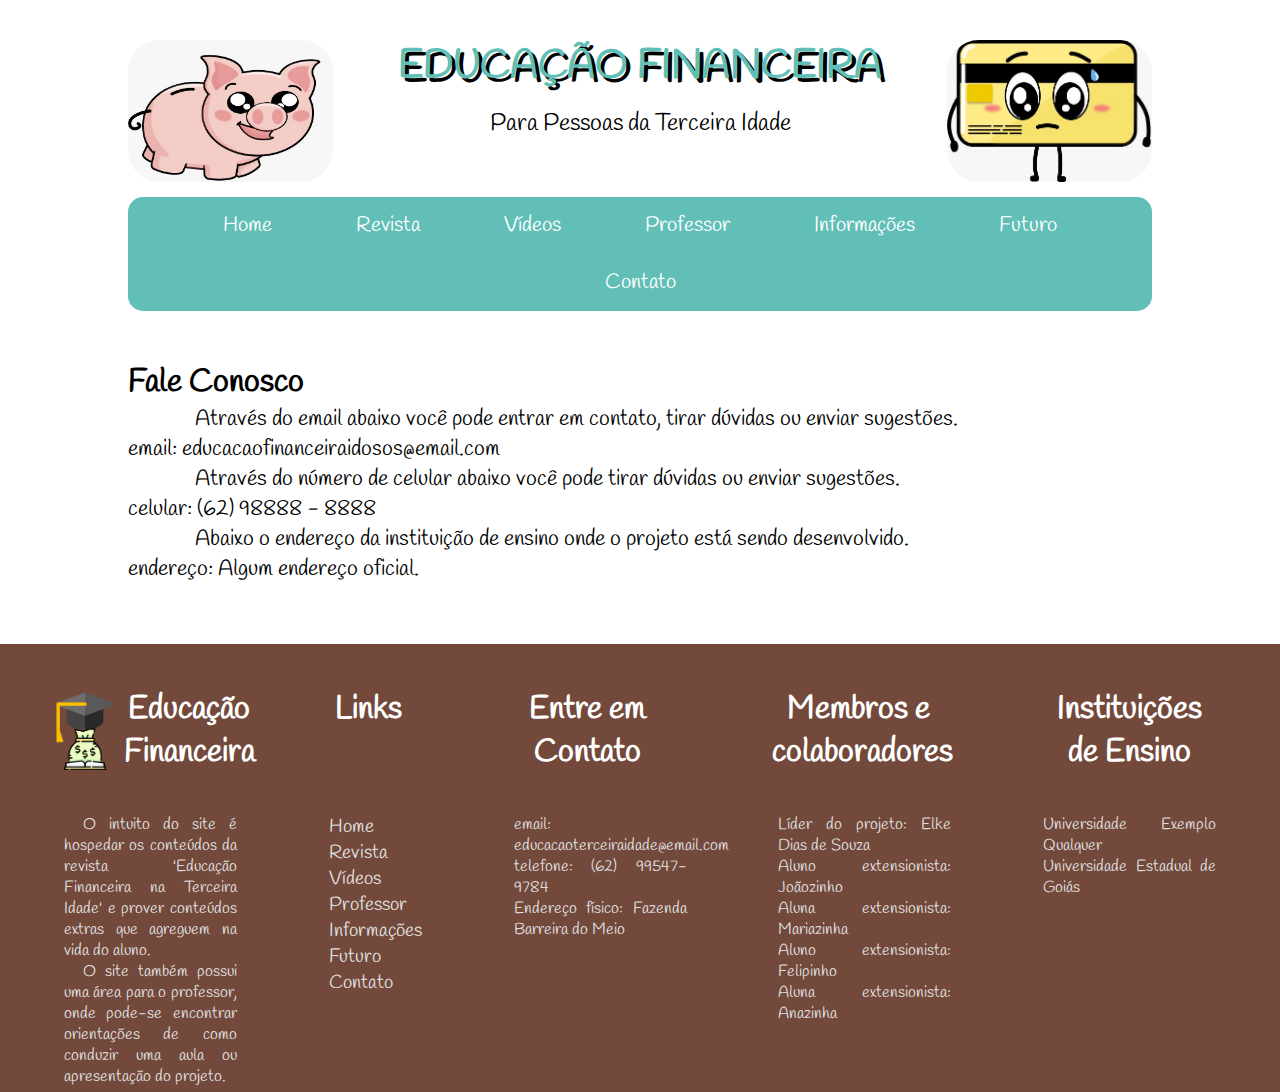
<file: html/contato.html>
<!DOCTYPE html>
<html lang="en">
    <head>
        <meta charset="UTF-8">
        <title>Contato</title>
        <link rel="stylesheet" href="../public/css/stylesHome.css">
        <link rel="stylesheet" href="../public/css/stylesContato.css">
        <link rel="icon" type="image/x-icon" href="../public/images/favicon.ico">
    </head>
    <body id="contato">
        <div class="header-banner">
            <img class="mascotes" src="../public/images/heroimascote.jpg" alt="Porquinho mascote do projeto">
            <div class="textos-projeto">
                <p class="primeiro-titulo">EDUCAÇÃO FINANCEIRA</p>
                <P class="legenda">Para Pessoas da Terceira Idade</P>
            </div>
            <img class="mascotes" src="../public/images/vilaomascote.jpg" alt="Cartão de crédito vilão do projeto">
        </div>
        <div class="container">
            <nav class="entire-bar">
                <a class="hover-underline-animation" data-active="home" href="index.html">Home</a>
                <a class="hover-underline-animation" data-active="revista" href="revista.html">Revista</a>
                <a class="hover-underline-animation" data-active="videos" href="video.html">Vídeos</a>
                <a class="hover-underline-animation" data-active="professor" href="professor.html">Professor</a>
                <a class="hover-underline-animation" data-active="informacoes" href="informacoes.html">Informações</a>
                <a class="hover-underline-animation" data-active="futuro" href="futuro.html">Futuro</a>
                <a class="hover-underline-animation" data-active="contato" href="contato.html">Contato</a>
            </nav>
        </div>

        <div class="corpo-contato">
            <h1>Fale Conosco</h1>
            <p>
                Através do email abaixo você pode entrar em contato, tirar dúvidas ou enviar sugestões.<br/>
                email: educacaofinanceiraidosos@email.com
            </p>
            <p>
                Através do número de celular abaixo você pode tirar dúvidas ou enviar sugestões.<br/>
                celular: (62) 98888 - 8888
            </p>
            <p>
                Abaixo o endereço da instituição de ensino onde o projeto está sendo desenvolvido.<br/>
                endereço: Algum endereço oficial.
            </p>
        </div>

        <div class="footer-centralizado">
            <div class="limiter">
                <div class="secao-titulo">
                    <div class="max-width conjunto">
                        <img class="img-logo" src="../public/images/ProjectLogo.png" alt="Logo do projeto">
                        <h1 class="tamanho-correto">Educação Financeira</h1>
                    </div>
                    <h1 class="max-width">Links</h1>
                    <h1 class="max-width">Entre em Contato</h1>
                    <h1 class="max-width membros">Membros e colaboradores</h1>
                    <h1 class="max-width">Instituições de Ensino</h1>
                </div>
                
                <div class="footer-body">
                    <div class="secao primeiro">
                        <p class="footer-descricao">
                            O intuito do site é hospedar os conteúdos da revista 'Educação Financeira na Terceira Idade' e prover conteúdos
                            extras que agreguem na vida do aluno.
                        </p>
                        <p class="footer-descricao">
                            O site também possui uma área para o professor, onde pode-se encontrar 
                            orientações de como conduzir uma aula ou apresentação do projeto.
                        </p>
                    </div>
                    <div class="secao segundo">
                        <a class="footer-link" href="index.html">Home</a>
                        <a class="footer-link" href="revista.html">Revista</a>
                        <a class="footer-link" href="videomaterial.html">Vídeos</a>
                        <a class="footer-link" href="professor.html">Professor</a>
                        <a class="footer-link" href="informacoes.html">Informações</a>
                        <a class="footer-link" href="futuro.html">Futuro</a>
                        <a class="footer-link" href="contato.html">Contato</a>
                    </div>
                    <div class="secao terceiro">
                        <p>email: educacaoterceiraidade@email.com</p>
                        <p>telefone: (62) 99547-9784</p>
                        <p>Endereço físico: Fazenda Barreira do Meio</p>
                    </div>
                    <div class="secao quarto">
                        <p class="menor">Líder do projeto: Elke Dias de Souza</p>
                        <p class="menor">Aluno extensionista: Joãozinho</p>
                        <p class="menor">Aluna extensionista: Mariazinha</p>
                        <p class="menor">Aluno extensionista: Felipinho</p>
                        <p class="menor">Aluna extensionista: Anazinha</p>
                    </div>
                    <div class="secao quinto">
                        <p>Universidade Exemplo Qualquer</p>
                        <p>Universidade Estadual de Goiás</p>
                    </div>
                </div>
            </div>
        </div>
    </body>
</html>
</file>
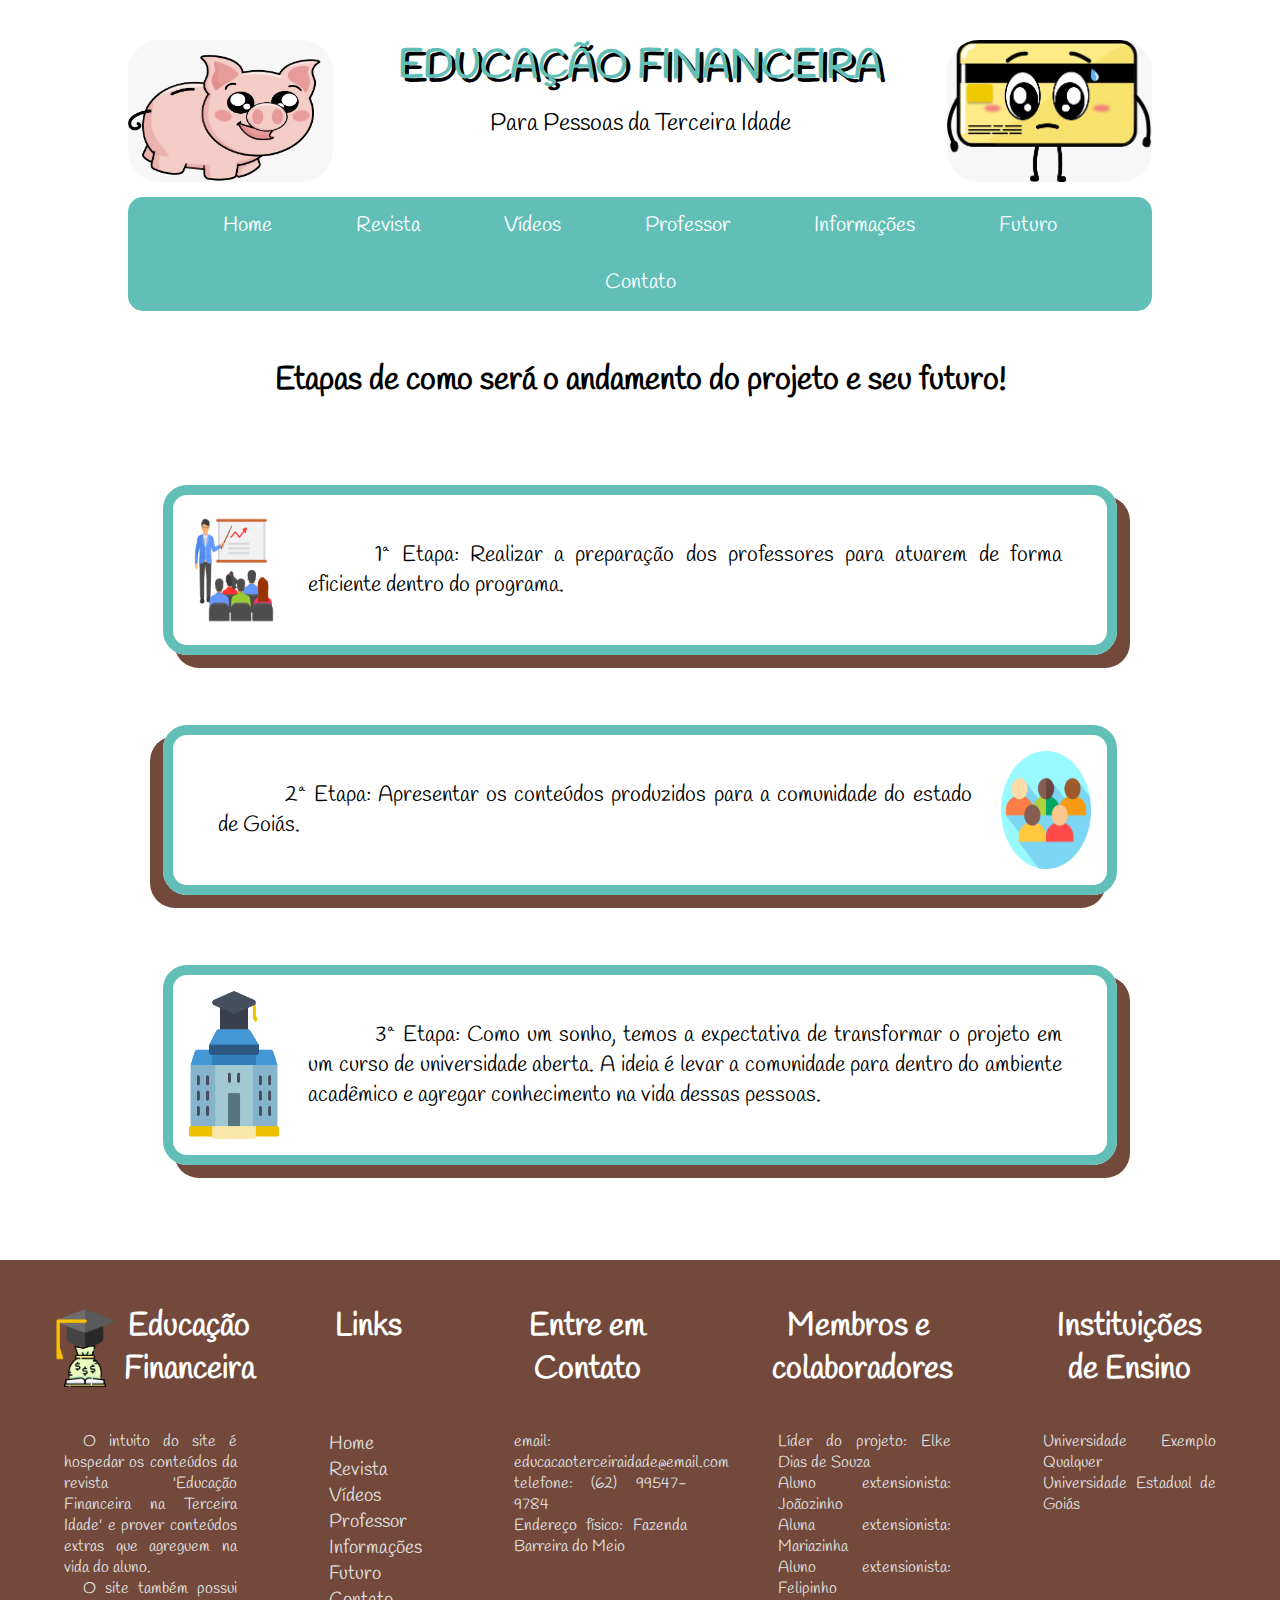
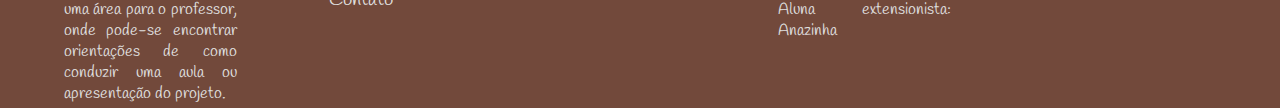
<file: html/futuro.html>
<!DOCTYPE html>
<html lang="pt">
    <head>
        <meta charset="UTF-8">
        <title>Futuros Planos Para o Projeto</title>
        <link rel="stylesheet" href="../public/css/stylesHome.css">
        <link rel="stylesheet" href="../public/css/stylesFuturo.css">
        <link rel="icon" type="image/x-icon" href="../public/images/favicon.ico">
    </head>
    <body id="futuro">
        <div class="header-banner">
            <img class="mascotes" src="../public/images/heroimascote.jpg" alt="Porquinho mascote do projeto">
            <div class="textos-projeto">
                <p class="primeiro-titulo">EDUCAÇÃO FINANCEIRA</p>
                <P class="legenda">Para Pessoas da Terceira Idade</P>
            </div>
            <img class="mascotes" src="../public/images/vilaomascote.jpg" alt="Cartão de crédito vilão do projeto">
        </div>
        <div class="container">
            <nav class="entire-bar">
                <a class="hover-underline-animation" data-active="home" href="index.html">Home</a>
                <a class="hover-underline-animation" data-active="revista" href="revista.html">Revista</a>
                <a class="hover-underline-animation" data-active="videos" href="video.html">Vídeos</a>
                <a class="hover-underline-animation" data-active="professor" href="professor.html">Professor</a>
                <a class="hover-underline-animation" data-active="informacoes" href="informacoes.html">Informações</a>
                <a class="hover-underline-animation" data-active="futuro" href="futuro.html">Futuro</a>
                <a class="hover-underline-animation" data-active="contato" href="contato.html">Contato</a>
            </nav>
        </div>

        <div class="corpo-etapas">
            <h1 class="titulo-etapas">Etapas de como será o andamento do projeto e seu futuro!</h1>

            <div class="etapa-esquerda">
                <img class="img-etapas" src="../public/images/presentation.png" alt="Uma pessoa realizando uma apresentação">
                <p class="texto-etapas">1ª Etapa: Realizar a preparação dos professores para atuarem de forma eficiente dentro do programa.</p>
            </div>
            
            <div class="etapa-direita">
                <p class="texto-etapas">2ª Etapa: Apresentar os conteúdos produzidos para a comunidade do estado de Goiás.</p>
                <img class="img-etapas" src="../public/images/community.png" alt="Representação de várias pessoas de diferentes culturas">
            </div> 

            <div class="etapa-esquerda">
                <img class="img-etapas" src="../public/images/college.png" alt="Representação de um edifício de uma Universidade">
                <p class="texto-etapas">3ª Etapa: Como um sonho, temos a expectativa de transformar o projeto em um curso de universidade aberta. A ideia é 
                    levar a comunidade para dentro do ambiente acadêmico e agregar conhecimento na vida dessas pessoas.
                </p>
            </div> 
        </div>

        <div class="footer-centralizado">
            <div class="limiter">
                <div class="secao-titulo">
                    <div class="max-width conjunto">
                        <img class="img-logo" src="../public/images/ProjectLogo.png" alt="Logo do projeto">
                        <h1 class="tamanho-correto">Educação Financeira</h1>
                    </div>
                    <h1 class="max-width">Links</h1>
                    <h1 class="max-width">Entre em Contato</h1>
                    <h1 class="max-width membros">Membros e colaboradores</h1>
                    <h1 class="max-width">Instituições de Ensino</h1>
                </div>
                
                <div class="footer-body">
                    <div class="secao primeiro">
                        <p class="footer-descricao">
                            O intuito do site é hospedar os conteúdos da revista 'Educação Financeira na Terceira Idade' e prover conteúdos
                            extras que agreguem na vida do aluno.
                        </p>
                        <p class="footer-descricao">
                            O site também possui uma área para o professor, onde pode-se encontrar 
                            orientações de como conduzir uma aula ou apresentação do projeto.
                        </p>
                    </div>
                    <div class="secao segundo">
                        <a class="footer-link" href="index.html">Home</a>
                        <a class="footer-link" href="revista.html">Revista</a>
                        <a class="footer-link" href="video.html">Vídeos</a>
                        <a class="footer-link" href="professor.html">Professor</a>
                        <a class="footer-link" href="informacoes.html">Informações</a>
                        <a class="footer-link" href="futuro.html">Futuro</a>
                        <a class="footer-link" href="contato.html">Contato</a>
                    </div>
                    <div class="secao terceiro">
                        <p>email: educacaoterceiraidade@email.com</p>
                        <p>telefone: (62) 99547-9784</p>
                        <p>Endereço físico: Fazenda Barreira do Meio</p>
                    </div>
                    <div class="secao quarto">
                        <p class="menor">Líder do projeto: Elke Dias de Souza</p>
                        <p class="menor">Aluno extensionista: Joãozinho</p>
                        <p class="menor">Aluna extensionista: Mariazinha</p>
                        <p class="menor">Aluno extensionista: Felipinho</p>
                        <p class="menor">Aluna extensionista: Anazinha</p>
                    </div>
                    <div class="secao quinto">
                        <p>Universidade Exemplo Qualquer</p>
                        <p>Universidade Estadual de Goiás</p>
                    </div>
                </div>
            </div>
        </div>
    </body>
</html>
</file>
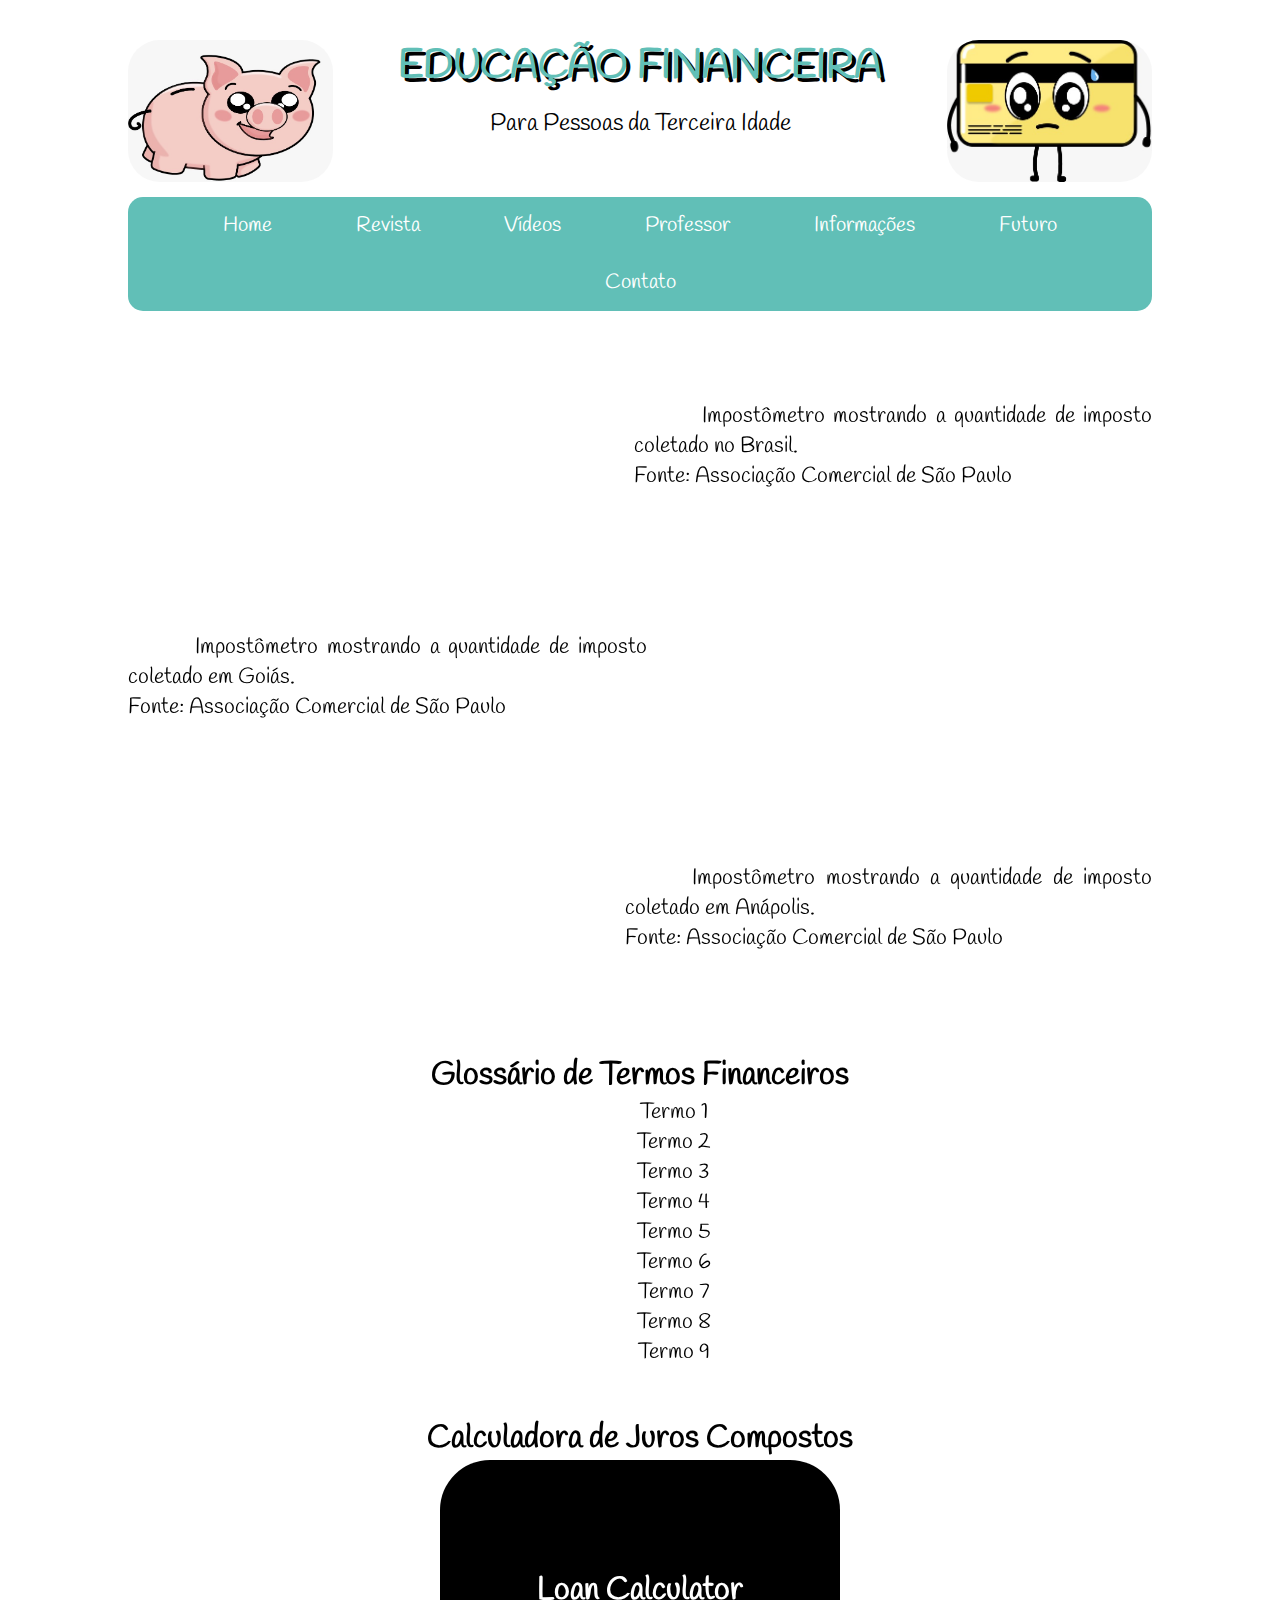
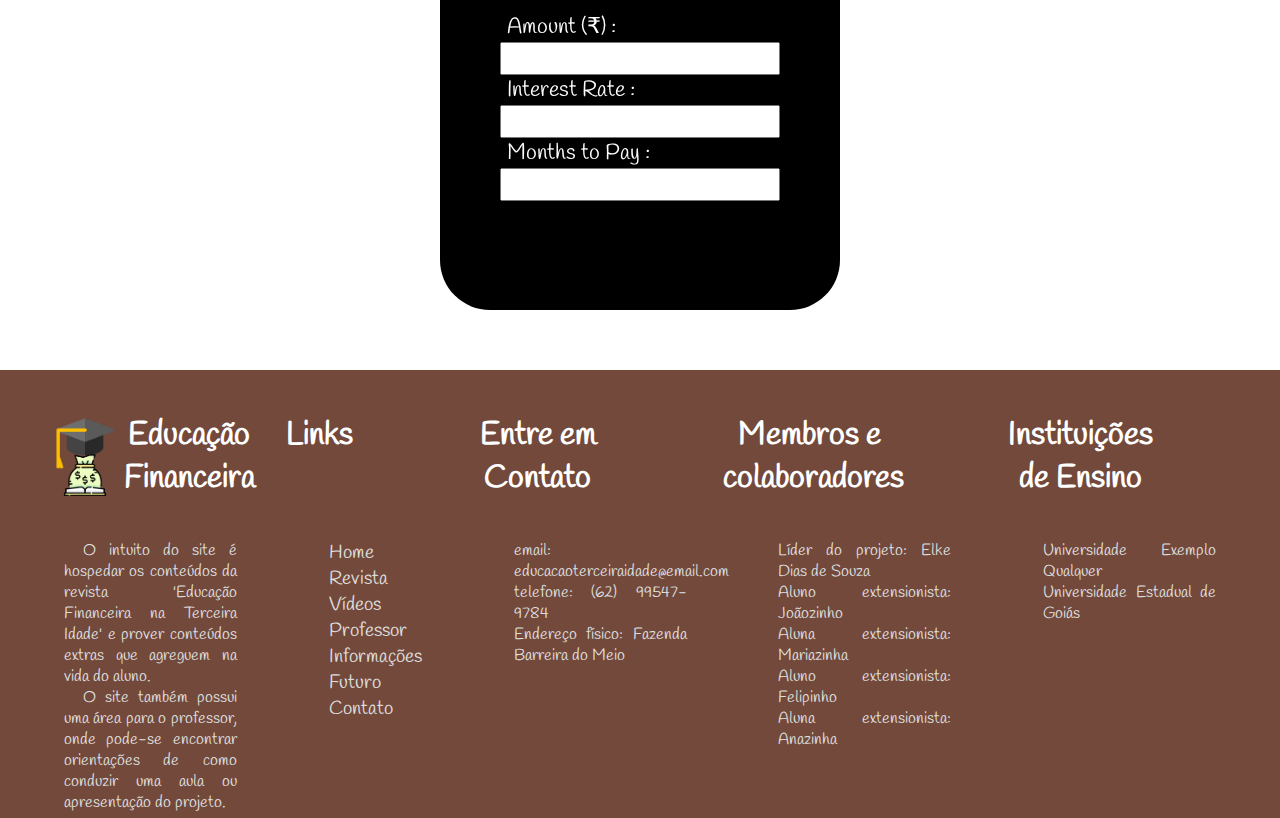
<file: html/informacoes.html>
<!DOCTYPE html>
<html lang="en">
    <head>
        <meta charset="UTF-8">
        <title>Informações</title>
        <link rel="stylesheet" href="../public/css/stylesHome.css">
        <link rel="stylesheet" href="../public/css/stylesInformacoes.css">
        <link rel="stylesheet" href="../public/css/stylesInfoExtra.css">
        <link rel="icon" type="image/x-icon" href="../public/images/favicon.ico">
    </head>
    <body id="informacoes">
        <div class="header-banner">
            <img class="mascotes" src="../public/images/heroimascote.jpg" alt="Porquinho mascote do projeto">
            <div class="textos-projeto">
                <p class="primeiro-titulo">EDUCAÇÃO FINANCEIRA</p>
                <P class="legenda">Para Pessoas da Terceira Idade</P>
            </div>
            <img class="mascotes" src="../public/images/vilaomascote.jpg" alt="Cartão de crédito vilão do projeto">
        </div>
        <div class="container">
            <nav class="entire-bar">
                <a class="hover-underline-animation" data-active="home" href="index.html">Home</a>
                <a class="hover-underline-animation" data-active="revista" href="revista.html">Revista</a>
                <a class="hover-underline-animation" data-active="videos" href="video.html">Vídeos</a>
                <a class="hover-underline-animation" data-active="professor" href="professor.html">Professor</a>
                <a class="hover-underline-animation" data-active="informacoes" href="informacoes.html">Informações</a>
                <a class="hover-underline-animation" data-active="futuro" href="futuro.html">Futuro</a>
                <a class="hover-underline-animation" data-active="contato" href="contato.html">Contato</a>
            </nav>
        </div>

        <div class="frame brasil">
            <div class="frame-conj">
                <iframe id="impostometro" src="https://impostometro.com.br/widget/contador/" width="590" height="191" scrolling="no" frameborder="0">
                </iframe>
                <p class="direita">
                    Impostômetro mostrando a quantidade de imposto coletado no Brasil.<br/>
                    Fonte: Associação Comercial de São Paulo
                </p>
            </div>
        </div>

        <div class="frame goias">
            <div class="frame-conj">
                <p class="esquerda">
                    Impostômetro mostrando a quantidade de imposto coletado em Goiás.<br/>
                    Fonte: Associação Comercial de São Paulo
                </p>
                <iframe id="impostometro" src="https://impostometro.com.br/widget/contador/go" width="590" height="191" scrolling="no" frameborder="0">
                </iframe>
            </div>
        </div>

        <div class="frame anapolis">
            <div class="frame-conj">
                <iframe id="impostometro" src="https://impostometro.com.br/widget/contador/go?municipio=anapolis" width="590" height="191" scrolling="no" frameborder="0">
                </iframe>
                <p class="direita">
                    Impostômetro mostrando a quantidade de imposto coletado em Anápolis.<br/>
                    Fonte: Associação Comercial de São Paulo
                </p>
            </div>
        </div>

        <div class="glossario">
            <h1>Glossário de Termos Financeiros</h1>
            <p>Termo 1</p>
            <p>Termo 2</p>
            <p>Termo 3</p>
            <p>Termo 4</p>
            <p>Termo 5</p>
            <p>Termo 6</p>
            <p>Termo 7</p>
            <p>Termo 8</p>
            <p>Termo 9</p>
        </div>

        <div class="glossario">
            <h1>Calculadora de Juros Compostos</h1>
        </div>

        <div class="calculadora">
            <div class="calculator">
                <div class="vertical-align">
                    <h1>Loan Calculator</h1>
          
                    <!-- Calling Calculate function defined in app.js -->
                    <p>Amount (₹)     :
                        
                    </p>
                    <input id="amount" type="number" 
                        onchange="Calculate()">
            
                    <p>Interest Rate  :
                        
                    </p>
                    <input id="rate" type="number" 
                        onchange="Calculate()">
            
                    <p>Months to Pay :
                        
                    </p>
                    <input id="months" type="number" 
                        onchange="Calculate()">
            
                    <h2 id="total"></h2>
                </div>
            </div>
        </div>

        <div class="footer-centralizado">
            <div class="limiter">
                <div class="secao-titulo">
                    <div class="max-width conjunto">
                        <img class="img-logo" src="../public/images/ProjectLogo.png" alt="Logo do projeto">
                        <h1 class="tamanho-correto">Educação Financeira</h1>
                    </div>
                    <h1 class="max-width">Links</h1>
                    <h1 class="max-width">Entre em Contato</h1>
                    <h1 class="max-width membros">Membros e colaboradores</h1>
                    <h1 class="max-width">Instituições de Ensino</h1>
                </div>
                
                <div class="footer-body">
                    <div class="secao primeiro">
                        <p class="footer-descricao">
                            O intuito do site é hospedar os conteúdos da revista 'Educação Financeira na Terceira Idade' e prover conteúdos
                            extras que agreguem na vida do aluno.
                        </p>
                        <p class="footer-descricao">
                            O site também possui uma área para o professor, onde pode-se encontrar 
                            orientações de como conduzir uma aula ou apresentação do projeto.
                        </p>
                    </div>
                    <div class="secao segundo">
                        <a class="footer-link" href="index.html">Home</a>
                        <a class="footer-link" href="revista.html">Revista</a>
                        <a class="footer-link" href="video.html">Vídeos</a>
                        <a class="footer-link" href="professor.html">Professor</a>
                        <a class="footer-link" href="informacoes.html">Informações</a>
                        <a class="footer-link" href="futuro.html">Futuro</a>
                        <a class="footer-link" href="contato.html">Contato</a>
                    </div>
                    <div class="secao terceiro">
                        <p>email: educacaoterceiraidade@email.com</p>
                        <p>telefone: (62) 99547-9784</p>
                        <p>Endereço físico: Fazenda Barreira do Meio</p>
                    </div>
                    <div class="secao quarto">
                        <p class="menor">Líder do projeto: Elke Dias de Souza</p>
                        <p class="menor">Aluno extensionista: Joãozinho</p>
                        <p class="menor">Aluna extensionista: Mariazinha</p>
                        <p class="menor">Aluno extensionista: Felipinho</p>
                        <p class="menor">Aluna extensionista: Anazinha</p>
                    </div>
                    <div class="secao quinto">
                        <p>Universidade Exemplo Qualquer</p>
                        <p>Universidade Estadual de Goiás</p>
                    </div>
                </div>
            </div>
        </div>
    </body>
</html>
</file>
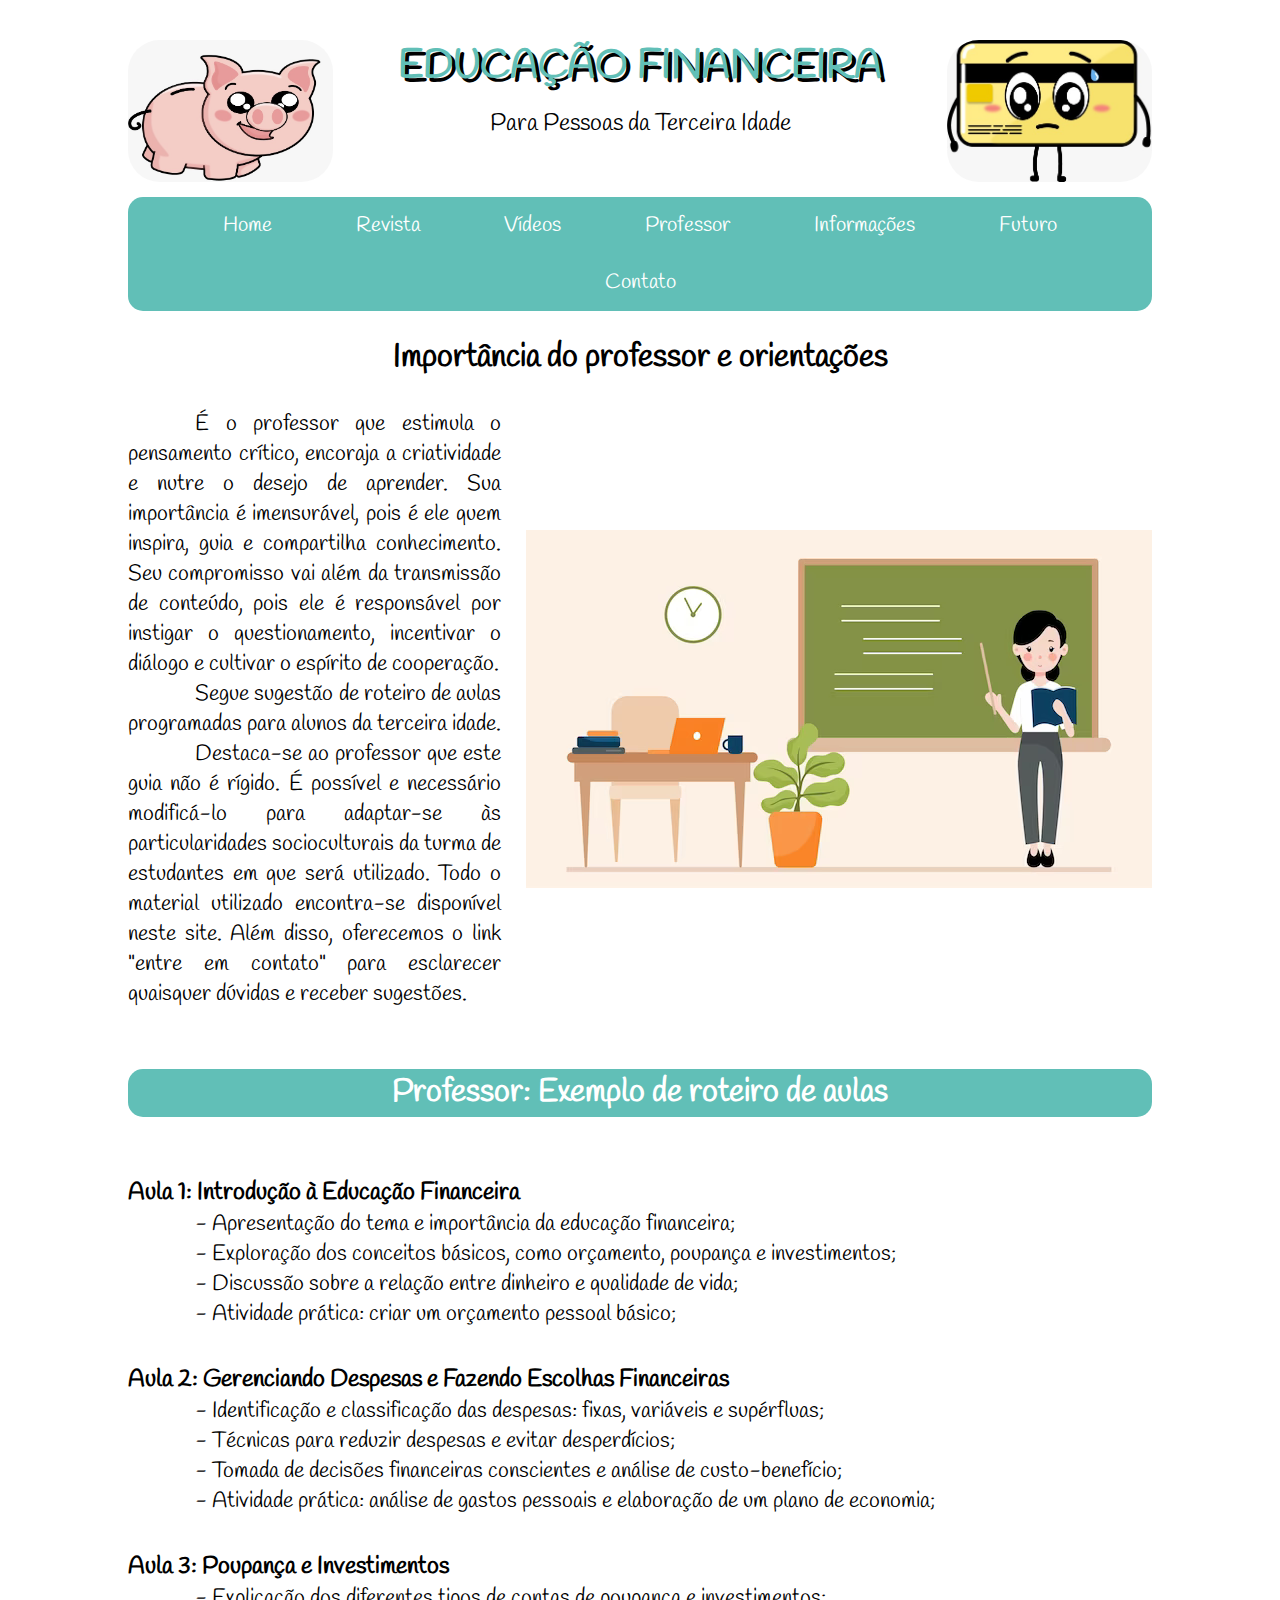
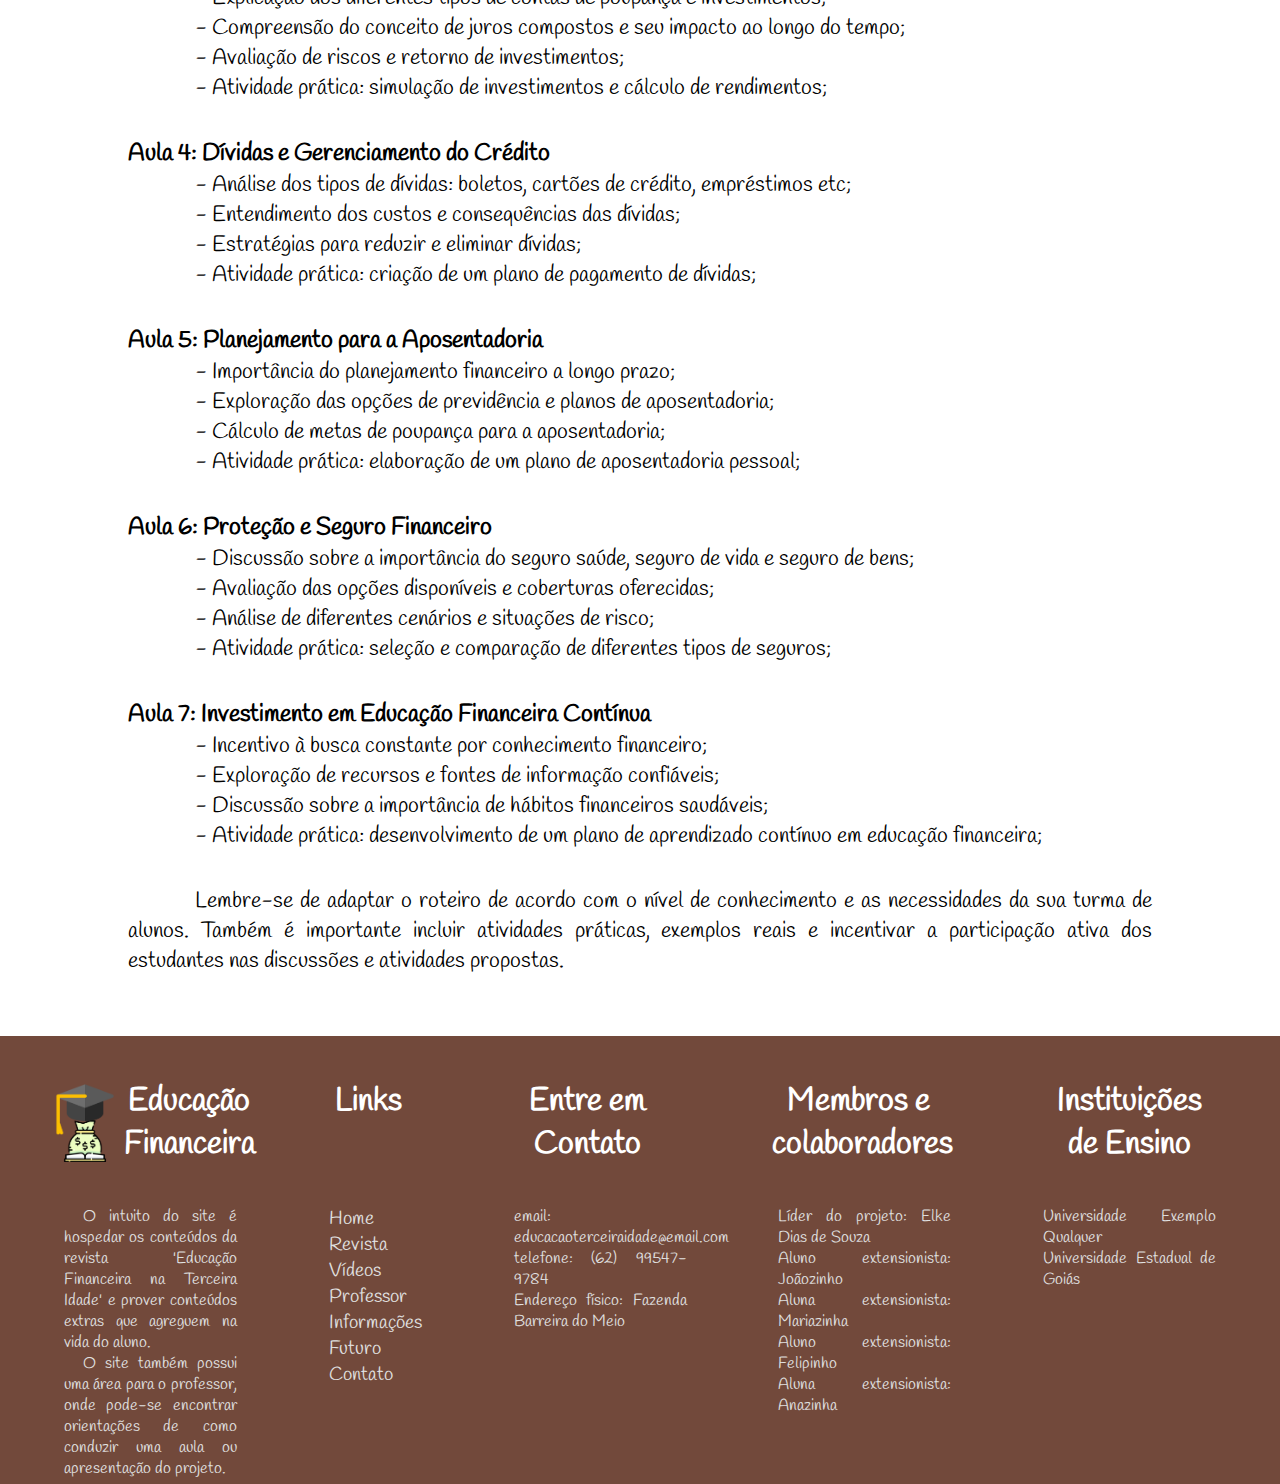
<file: html/professor.html>
<!DOCTYPE html>
<html lang="pt">
    <head>
        <meta charset="UTF-8">
        <title>Professor</title>
        <link rel="stylesheet" href="../public/css/stylesHome.css">
        <link rel="stylesheet" href="../public/css/stylesProfessor.css">
        <link rel="icon" type="image/x-icon" href="../public/images/favicon.ico">
    </head>
    <body id="professor">
        <div class="header-banner">
            <img class="mascotes" src="../public/images/heroimascote.jpg" alt="Porquinho mascote do projeto">
            <div class="textos-projeto">
                <p class="primeiro-titulo">EDUCAÇÃO FINANCEIRA</p>
                <P class="legenda">Para Pessoas da Terceira Idade</P>
            </div>
            <img class="mascotes" src="../public/images/vilaomascote.jpg" alt="Cartão de crédito vilão do projeto">
        </div>
        <div class="container">
            <nav class="entire-bar">
                <a class="hover-underline-animation" data-active="home" href="index.html">Home</a>
                <a class="hover-underline-animation" data-active="revista" href="revista.html">Revista</a>
                <a class="hover-underline-animation" data-active="videos" href="video.html">Vídeos</a>
                <a class="hover-underline-animation" data-active="professor" href="professor.html">Professor</a>
                <a class="hover-underline-animation" data-active="informacoes" href="informacoes.html">Informações</a>
                <a class="hover-underline-animation" data-active="futuro" href="futuro.html">Futuro</a>
                <a class="hover-underline-animation" data-active="contato" href="contato.html">Contato</a>
            </nav>
        </div>

        <div class="importancia-professor">
            <h1>Importância do professor e orientações</h1>
            <div class="corpo-professora">
                <div class="p-elements">
                    <p>
                        É o professor que estimula o pensamento crítico, encoraja a criatividade e nutre o desejo de aprender. 
                        Sua importância é imensurável, pois é ele quem inspira, guia e compartilha conhecimento. Seu compromisso vai além da 
                        transmissão de conteúdo, pois ele é responsável por instigar o questionamento, incentivar o diálogo e cultivar 
                        o espírito de cooperação.
                    </p>
                    <p>
                        Segue sugestão de roteiro de aulas programadas para alunos da terceira idade.
                    </p>
                    <p>
                        Destaca-se ao professor que este guia não é rígido. É possível e necessário modificá-lo para adaptar-se às 
                        particularidades socioculturais da turma de estudantes em que será utilizado. Todo o material utilizado 
                        encontra-se disponível neste site. Além disso, oferecemos o link "entre em contato" para esclarecer quaisquer 
                        dúvidas e receber sugestões.    
                    </p>
                </div>
                <img class="professora-img" src="../public/images/professora.png" alt="Professora dando aula">
            </div>
        </div>

        <div class="roteiro-titulo">
            <h1>Professor: Exemplo de roteiro de aulas</h1>
        </div>

        <div class="roteiro">
            <h2>Aula 1: Introdução à Educação Financeira</h2>
            <p>
                - Apresentação do tema e importância da educação financeira;<br />
                - Exploração dos conceitos básicos, como orçamento, poupança e investimentos;<br />
                - Discussão sobre a relação entre dinheiro e qualidade de vida;<br />
                - Atividade prática: criar um orçamento pessoal básico;<br />
            </p>
        </div>

        <div class="roteiro">
            <h2>Aula 2: Gerenciando Despesas e Fazendo Escolhas Financeiras</h2>
            <p>
                - Identificação e classificação das despesas: fixas, variáveis e supérfluas;<br />
                - Técnicas para reduzir despesas e evitar desperdícios;<br />
                - Tomada de decisões financeiras conscientes e análise de custo-benefício;<br />
                - Atividade prática: análise de gastos pessoais e elaboração de um plano de economia;<br />
            </p>
        </div>
        
        <div class="roteiro">
            <h2>Aula 3: Poupança e Investimentos</h2>
            <p>
                - Explicação dos diferentes tipos de contas de poupança e investimentos;<br />
                - Compreensão do conceito de juros compostos e seu impacto ao longo do tempo;<br />
                - Avaliação de riscos e retorno de investimentos;<br />
                - Atividade prática: simulação de investimentos e cálculo de rendimentos;<br />
            </p>
        </div>
        
        <div class="roteiro">
            <h2>Aula 4: Dívidas e Gerenciamento do Crédito</h2>
            <p>
                - Análise dos tipos de dívidas: boletos, cartões de crédito, empréstimos etc;<br />
                - Entendimento dos custos e consequências das dívidas;<br />
                - Estratégias para reduzir e eliminar dívidas;<br />
                - Atividade prática: criação de um plano de pagamento de dívidas;<br />
            </p>
        </div>

        <div class="roteiro">
            <h2>Aula 5: Planejamento para a Aposentadoria</h2>
            <p>
                - Importância do planejamento financeiro a longo prazo;<br />
                - Exploração das opções de previdência e planos de aposentadoria;<br />
                - Cálculo de metas de poupança para a aposentadoria;<br />
                - Atividade prática: elaboração de um plano de aposentadoria pessoal;<br />
            </p>
        </div>

        <div class="roteiro">
            <h2>Aula 6: Proteção e Seguro Financeiro</h2>
            <p>
                - Discussão sobre a importância do seguro saúde, seguro de vida e seguro de bens;<br />
                - Avaliação das opções disponíveis e coberturas oferecidas;<br />
                - Análise de diferentes cenários e situações de risco;<br />
                - Atividade prática: seleção e comparação de diferentes tipos de seguros;<br />
            </p>
        </div>

        <div class="roteiro">
            <h2>Aula 7: Investimento em Educação Financeira Contínua</h2>
            <p>
                - Incentivo à busca constante por conhecimento financeiro;<br />
                - Exploração de recursos e fontes de informação confiáveis;<br />
                - Discussão sobre a importância de hábitos financeiros saudáveis;<br />
                - Atividade prática: desenvolvimento de um plano de aprendizado contínuo em educação financeira;<br />
            </p>
        </div>

        <p class="roteiro-final">
            Lembre-se de adaptar o roteiro de acordo com o nível de conhecimento e as necessidades da sua turma de alunos. 
            Também é importante incluir atividades práticas, exemplos reais e incentivar a participação ativa dos estudantes 
            nas discussões e atividades propostas.
        </p>




        <div class="footer-centralizado">
            <div class="limiter">
                <div class="secao-titulo">
                    <div class="max-width conjunto">
                        <img class="img-logo" src="../public/images/ProjectLogo.png" alt="Logo do projeto">
                        <h1 class="tamanho-correto">Educação Financeira</h1>
                    </div>
                    <h1 class="max-width">Links</h1>
                    <h1 class="max-width">Entre em Contato</h1>
                    <h1 class="max-width membros">Membros e colaboradores</h1>
                    <h1 class="max-width">Instituições de Ensino</h1>
                </div>
                
                <div class="footer-body">
                    <div class="secao primeiro">
                        <p class="footer-descricao">
                            O intuito do site é hospedar os conteúdos da revista 'Educação Financeira na Terceira Idade' e prover conteúdos
                            extras que agreguem na vida do aluno.
                        </p>
                        <p class="footer-descricao">
                            O site também possui uma área para o professor, onde pode-se encontrar 
                            orientações de como conduzir uma aula ou apresentação do projeto.
                        </p>
                    </div>
                    <div class="secao segundo">
                        <a class="footer-link" href="index.html">Home</a>
                        <a class="footer-link" href="revista.html">Revista</a>
                        <a class="footer-link" href="video.html">Vídeos</a>
                        <a class="footer-link" href="professor.html">Professor</a>
                        <a class="footer-link" href="informacoes.html">Informações</a>
                        <a class="footer-link" href="futuro.html">Futuro</a>
                        <a class="footer-link" href="contato.html">Contato</a>
                    </div>
                    <div class="secao terceiro">
                        <p>email: educacaoterceiraidade@email.com</p>
                        <p>telefone: (62) 99547-9784</p>
                        <p>Endereço físico: Fazenda Barreira do Meio</p>
                    </div>
                    <div class="secao quarto">
                        <p class="menor">Líder do projeto: Elke Dias de Souza</p>
                        <p class="menor">Aluno extensionista: Joãozinho</p>
                        <p class="menor">Aluna extensionista: Mariazinha</p>
                        <p class="menor">Aluno extensionista: Felipinho</p>
                        <p class="menor">Aluna extensionista: Anazinha</p>
                    </div>
                    <div class="secao quinto">
                        <p>Universidade Exemplo Qualquer</p>
                        <p>Universidade Estadual de Goiás</p>
                    </div>
                </div>
            </div>
        </div>
    </body>
</html>
</file>
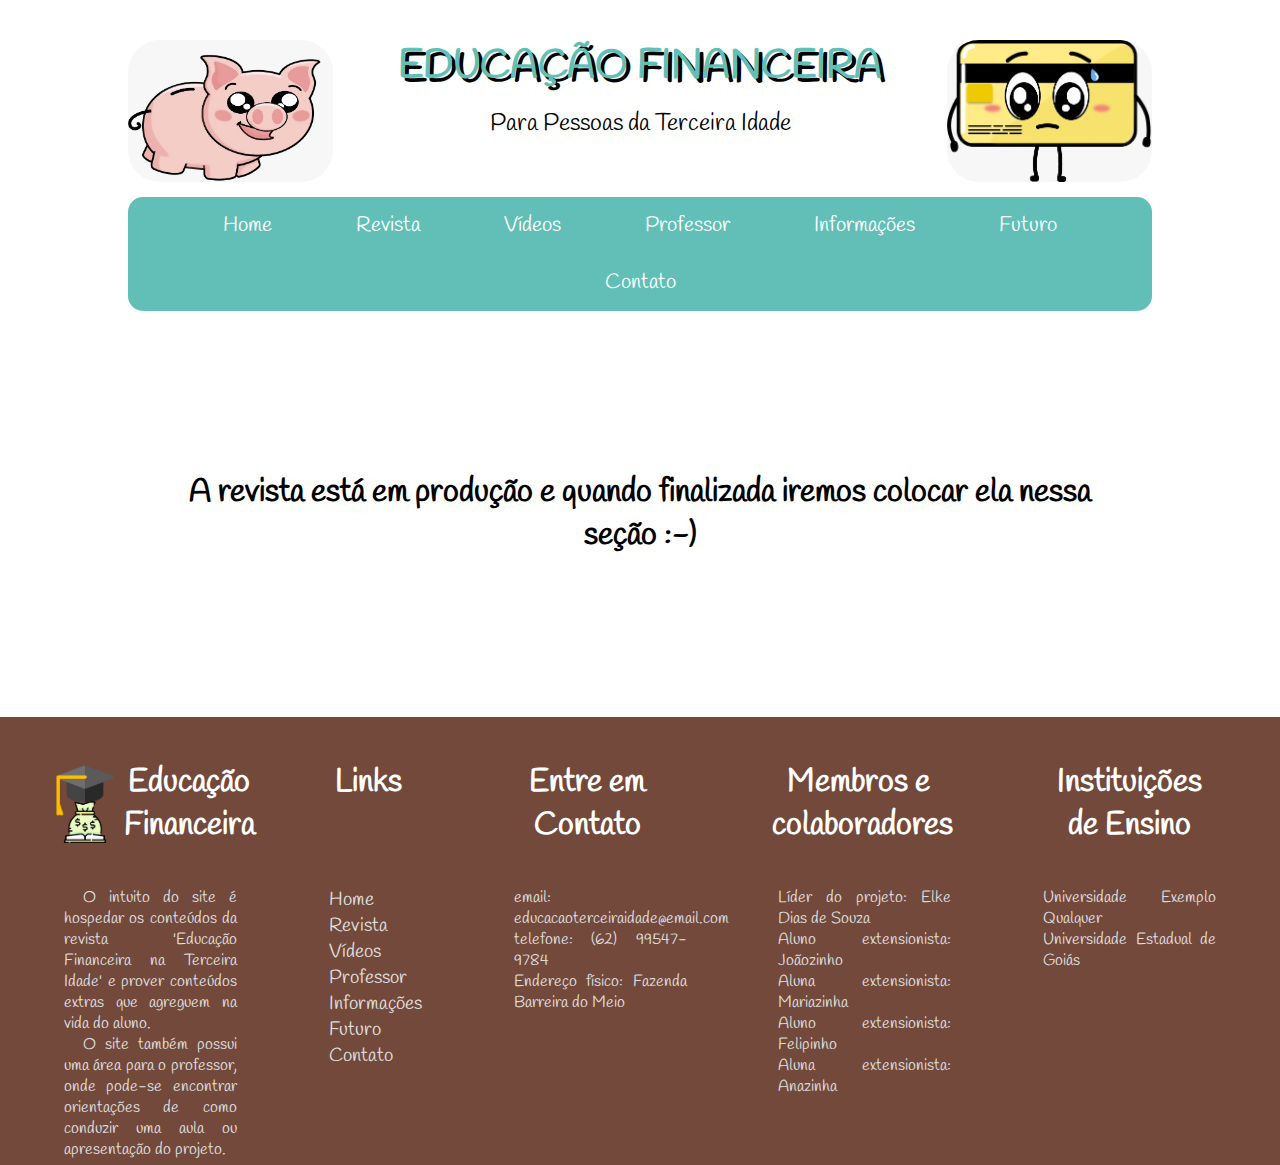
<file: html/revista.html>
<!DOCTYPE html>
<html lang="pt">
    <head>
        <meta charset="UTF-8">
        <title>Material da Revista</title>
        <link rel="stylesheet" href="../public/css/stylesHome.css">
        <link rel="stylesheet" href="../public/css/stylesRevista.css">
        <link rel="icon" type="image/x-icon" href="../public/images/favicon.ico">
    </head>
    <body id="revista">
        <div class="header-banner">
            <img class="mascotes" src="../public/images/heroimascote.jpg" alt="Porquinho mascote do projeto">
            <div class="textos-projeto">
                <p class="primeiro-titulo">EDUCAÇÃO FINANCEIRA</p>
                <P class="legenda">Para Pessoas da Terceira Idade</P>
            </div>
            <img class="mascotes" src="../public/images/vilaomascote.jpg" alt="Cartão de crédito vilão do projeto">
        </div>
        <div class="container">
            <nav class="entire-bar">
                <a class="hover-underline-animation" data-active="home" href="index.html">Home</a>
                <a class="hover-underline-animation" data-active="revista" href="revista.html">Revista</a>
                <a class="hover-underline-animation" data-active="videos" href="video.html">Vídeos</a>
                <a class="hover-underline-animation" data-active="professor" href="professor.html">Professor</a>
                <a class="hover-underline-animation" data-active="informacoes" href="informacoes.html">Informações</a>
                <a class="hover-underline-animation" data-active="futuro" href="futuro.html">Futuro</a>
                <a class="hover-underline-animation" data-active="contato" href="contato.html">Contato</a>
            </nav>
        </div>


        <h1 class="aviso">A revista está em produção e quando finalizada iremos colocar ela nessa seção :-)</h1>



        <div class="footer-centralizado">
            <div class="limiter">
                <div class="secao-titulo">
                    <div class="max-width conjunto">
                        <img class="img-logo" src="../public/images/ProjectLogo.png" alt="Logo do projeto">
                        <h1 class="tamanho-correto">Educação Financeira</h1>
                    </div>
                    <h1 class="max-width">Links</h1>
                    <h1 class="max-width">Entre em Contato</h1>
                    <h1 class="max-width membros">Membros e colaboradores</h1>
                    <h1 class="max-width">Instituições de Ensino</h1>
                </div>
                
                <div class="footer-body">
                    <div class="secao primeiro">
                        <p class="footer-descricao">
                            O intuito do site é hospedar os conteúdos da revista 'Educação Financeira na Terceira Idade' e prover conteúdos
                            extras que agreguem na vida do aluno.
                        </p>
                        <p class="footer-descricao">
                            O site também possui uma área para o professor, onde pode-se encontrar 
                            orientações de como conduzir uma aula ou apresentação do projeto.
                        </p>
                    </div>
                    <div class="secao segundo">
                        <a class="footer-link" href="index.html">Home</a>
                        <a class="footer-link" href="revista.html">Revista</a>
                        <a class="footer-link" href="video.html">Vídeos</a>
                        <a class="footer-link" href="professor.html">Professor</a>
                        <a class="footer-link" href="informacoes.html">Informações</a>
                        <a class="footer-link" href="futuro.html">Futuro</a>
                        <a class="footer-link" href="contato.html">Contato</a>
                    </div>
                    <div class="secao terceiro">
                        <p>email: educacaoterceiraidade@email.com</p>
                        <p>telefone: (62) 99547-9784</p>
                        <p>Endereço físico: Fazenda Barreira do Meio</p>
                    </div>
                    <div class="secao quarto">
                        <p class="menor">Líder do projeto: Elke Dias de Souza</p>
                        <p class="menor">Aluno extensionista: Joãozinho</p>
                        <p class="menor">Aluna extensionista: Mariazinha</p>
                        <p class="menor">Aluno extensionista: Felipinho</p>
                        <p class="menor">Aluna extensionista: Anazinha</p>
                    </div>
                    <div class="secao quinto">
                        <p>Universidade Exemplo Qualquer</p>
                        <p>Universidade Estadual de Goiás</p>
                    </div>
                </div>
            </div>
        </div>
    </body>
</html>
</file>
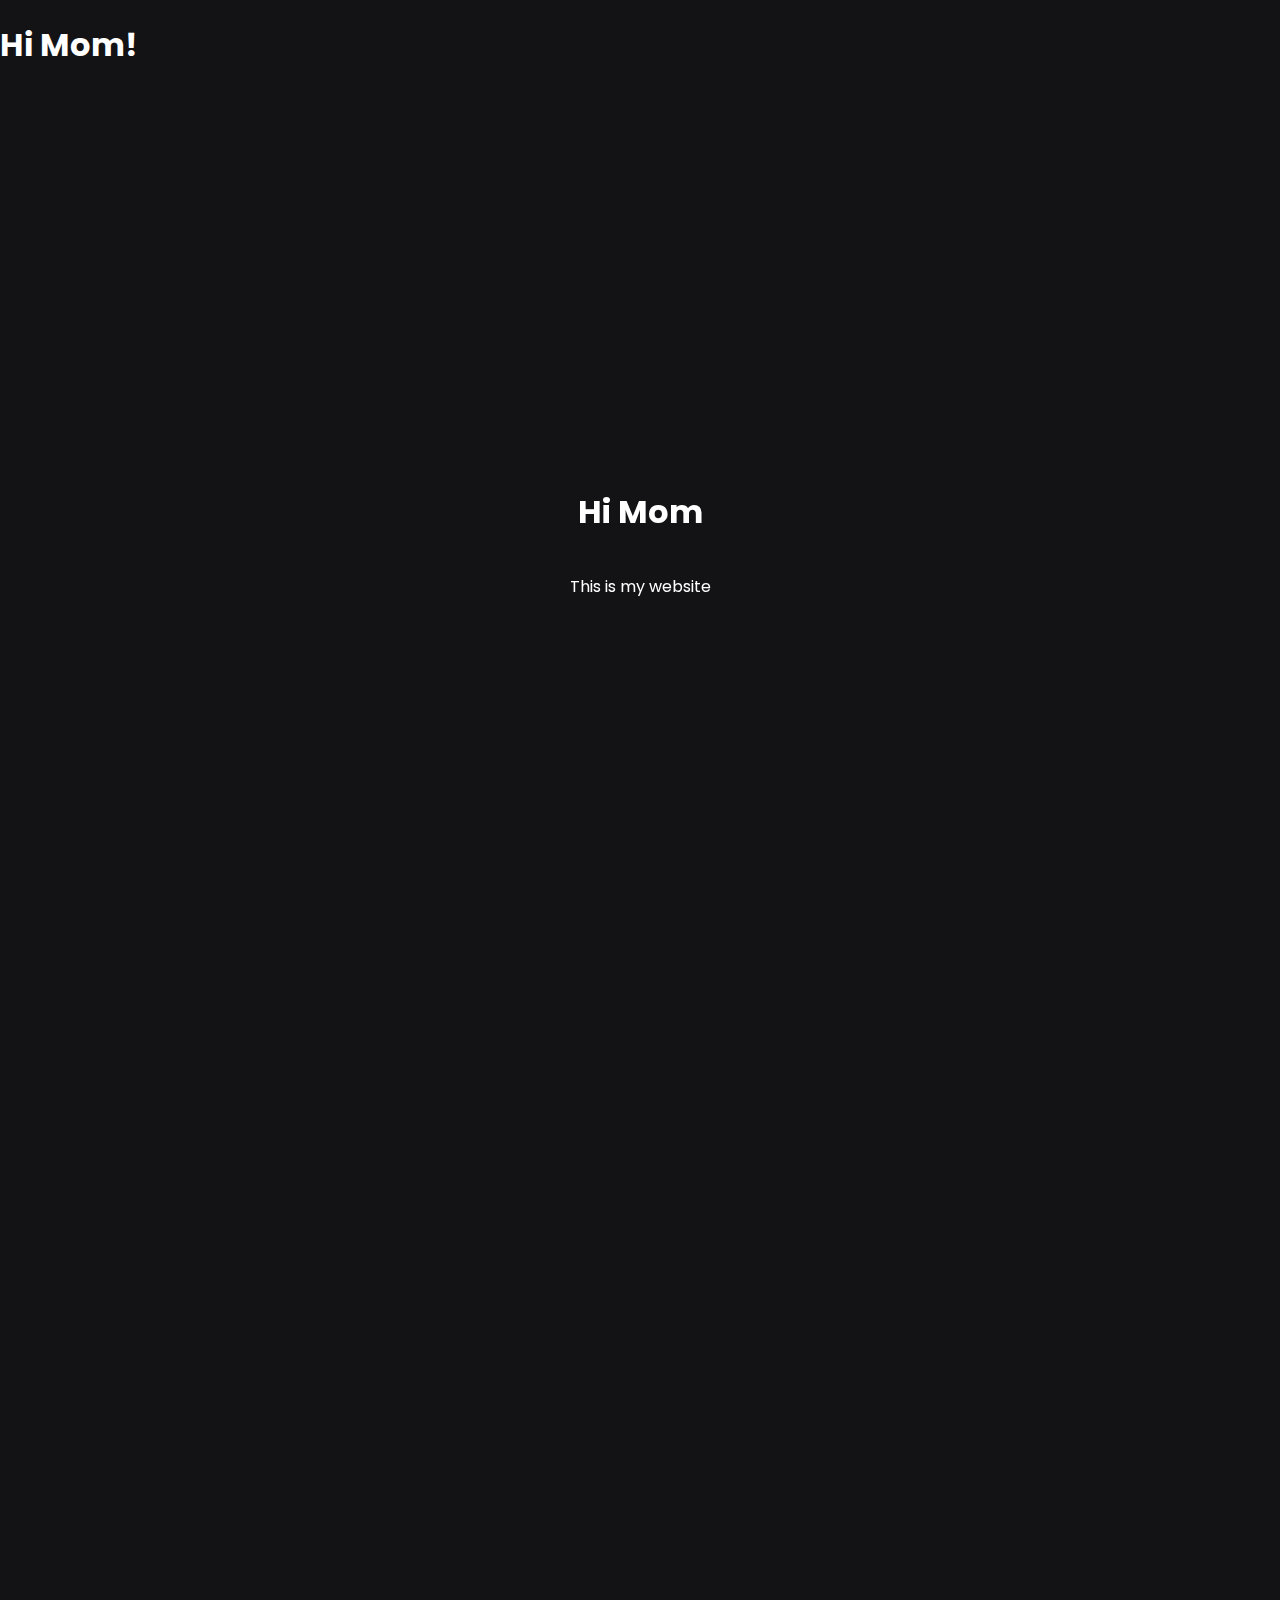
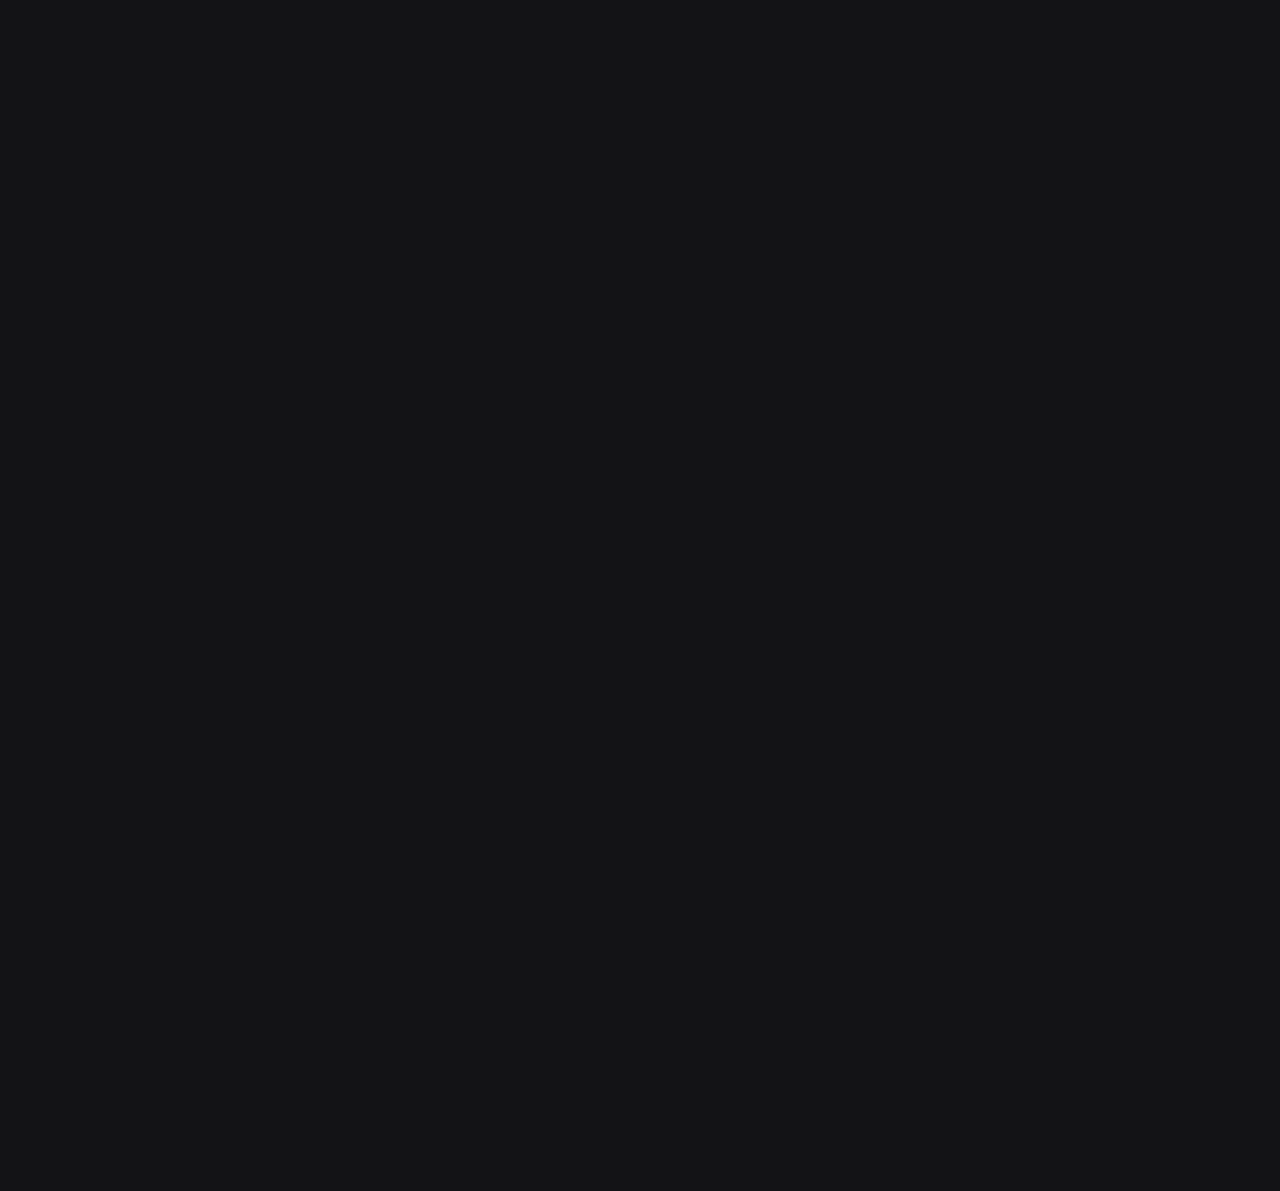
<file: html/teste.html>
<!DOCTYPE html>
<html lang="en">
<head>
    <meta charset="UTF-8">
    <meta name="viewport" content="width=device-width, initial-scale=1.0">
    <title>Document</title>
    <link rel="stylesheet" href="public/css/stylesTest.css">
</head>
<body>
    
    <h1>Hi Mom!</h1>

    <section class="hidden">
        <h1>Hi Mom</h1>
        <p>This is my website</p>
    </section>

    <section class="hidden">
        <h2>Buy my product</h2>
        <p>
            The things you own end up owning you.
            It's only after you lose everything that you're free to do anything
        </p>
    </section>

    <section class="hidden">
        <h2>It's really good</h2>
    </section>

    <script src="public/js/app.js"></script>
</body>
</html>
</file>
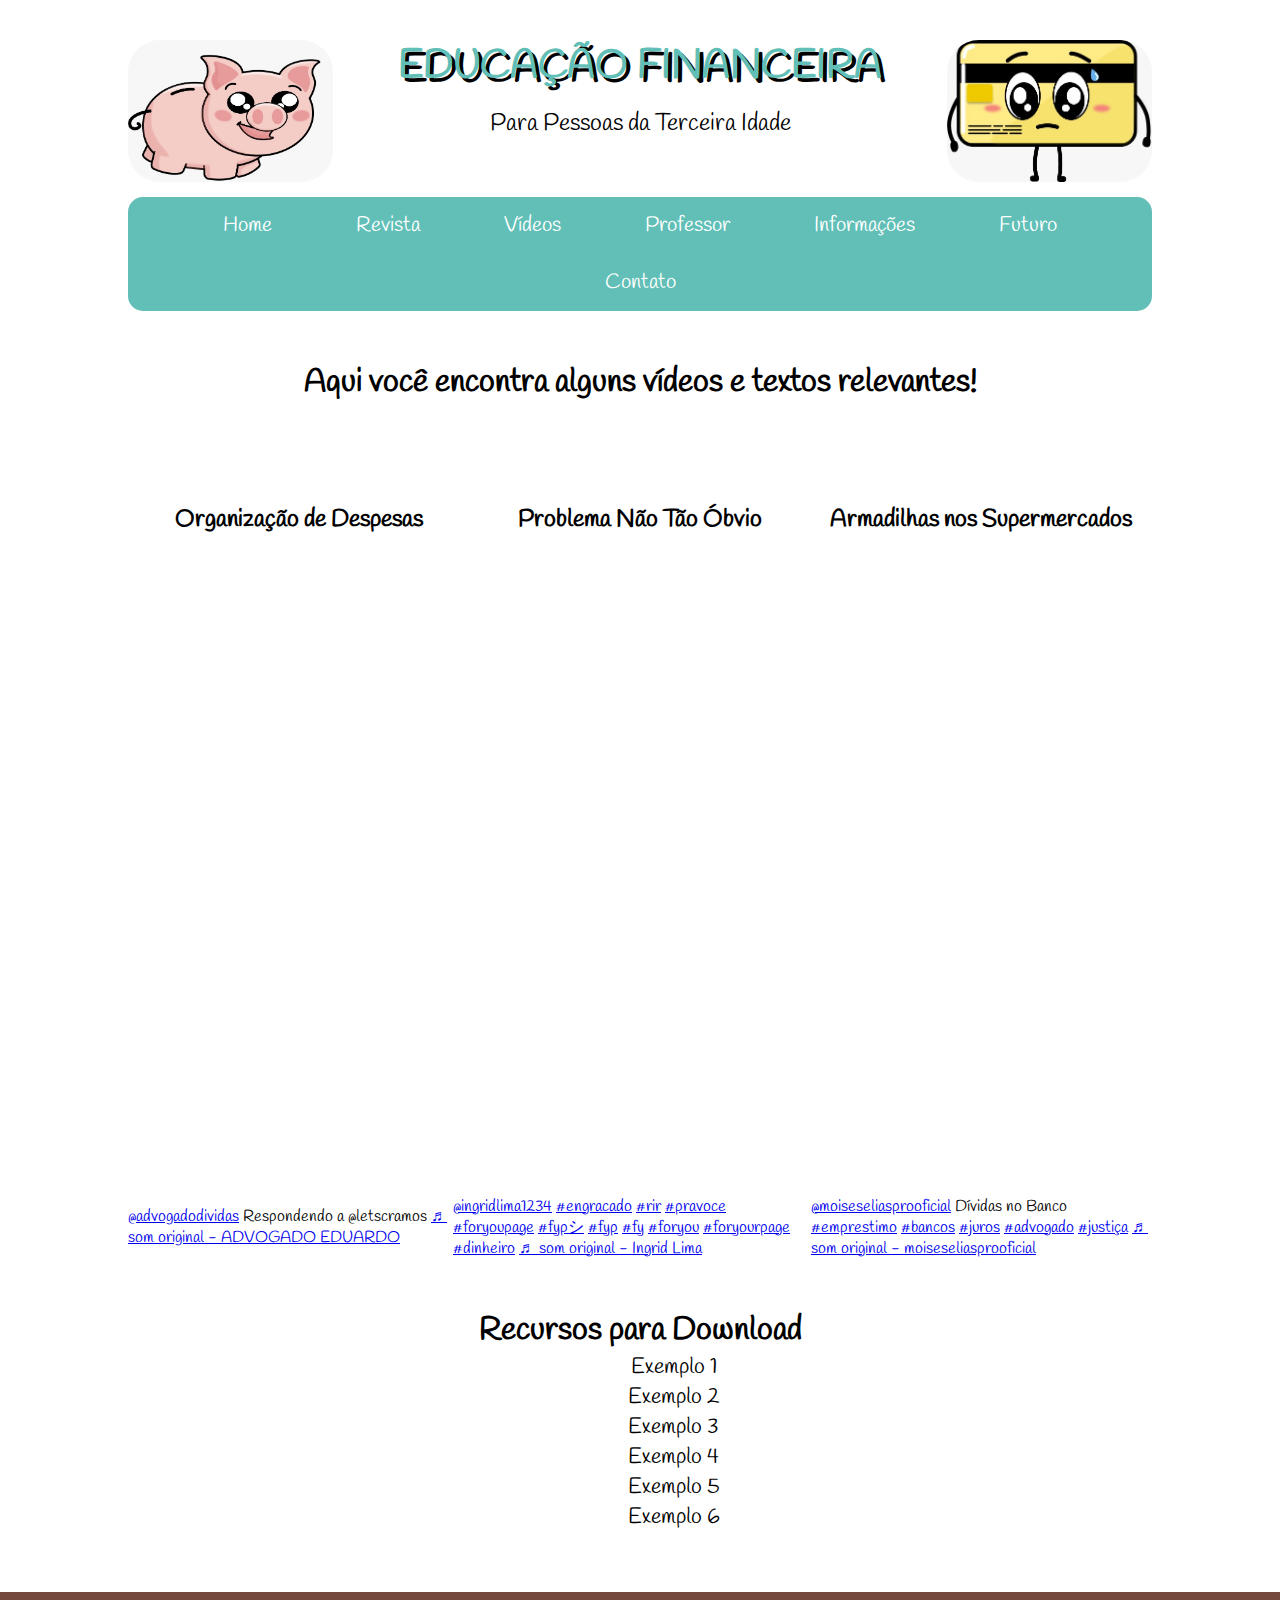
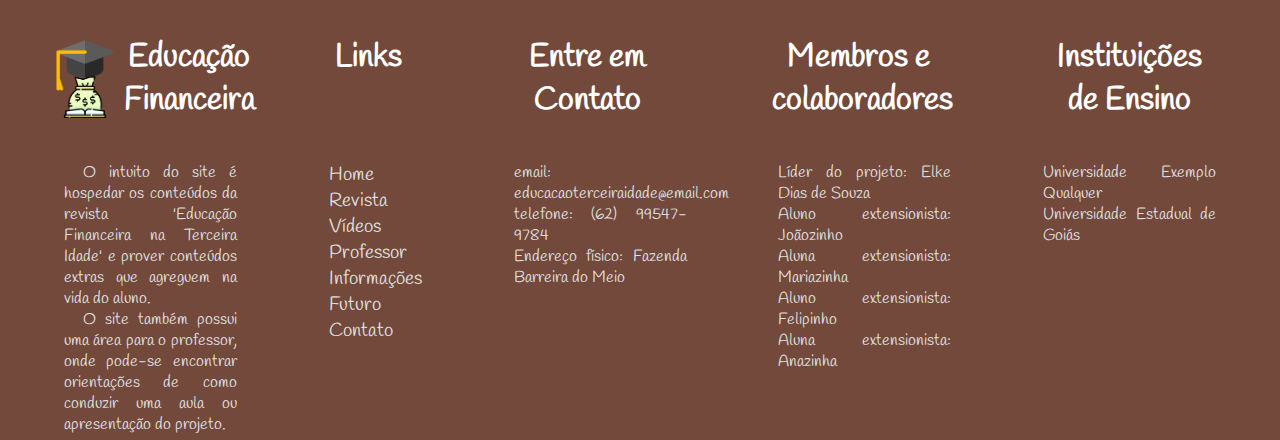
<file: html/video.html>
<!DOCTYPE html>
<html lang="pt">
    <head>
        <meta charset="UTF-8">
        <title>Vídeos e materiais</title>
        <link rel="stylesheet" href="../public/css/stylesHome.css">
        <link rel="stylesheet" href="../public/css/stylesVideo.css">
        <link rel="icon" type="image/x-icon" href="../public/images/favicon.ico">
    </head>
    <body id="video">
        <div class="header-banner">
            <img class="mascotes" src="../public/images/heroimascote.jpg" alt="Porquinho mascote do projeto">
            <div class="textos-projeto">
                <p class="primeiro-titulo">EDUCAÇÃO FINANCEIRA</p>
                <P class="legenda">Para Pessoas da Terceira Idade</P>
            </div>
            <img class="mascotes" src="../public/images/vilaomascote.jpg" alt="Cartão de crédito vilão do projeto">
        </div>
        <div class="container">
            <nav class="entire-bar">
                <a class="hover-underline-animation" data-active="home" href="index.html">Home</a>
                <a class="hover-underline-animation" data-active="revista" href="revista.html">Revista</a>
                <a class="hover-underline-animation" data-active="videos" href="video.html">Vídeos</a>
                <a class="hover-underline-animation" data-active="professor" href="professor.html">Professor</a>
                <a class="hover-underline-animation" data-active="informacoes" href="informacoes.html">Informações</a>
                <a class="hover-underline-animation" data-active="futuro" href="futuro.html">Futuro</a>
                <a class="hover-underline-animation" data-active="contato" href="contato.html">Contato</a>
            </nav>
        </div>

        <h1 class="titulo">Aqui você encontra alguns vídeos e textos relevantes!</h1>

        <div class="corpo-videos">
            <div class="item">
                <h2>Organização de Despesas</h2>
                <iframe width="315" height="560"
                    src="https://youtube.com/embed/-C_wnHh0E4c?feature=share"
                    title="YouTube video player"
                    frameborder="0"
                    allow="accelerometer; autoplay; clipboard-write; encrypted-media; gyroscope; picture-in-picture; web-share"
                    allowfullscreen>
                </iframe>
            </div>

            <div class="item">
                <h2>Problema Não Tão Óbvio</h2>
                <iframe width="315" height="560"
                    src="https://youtube.com/embed/BwWLplFwh0Q?feature=share"
                    title="YouTube video player"
                    frameborder="0"
                    allow="accelerometer; autoplay; clipboard-write; encrypted-media; gyroscope; picture-in-picture; web-share"
                    allowfullscreen>
                </iframe>
            </div>

            <div class="item">
                <h2>Armadilhas nos Supermercados</h2>
                <iframe width="315" height="560"
                    src="https://youtube.com/embed/5AE6lvrz5Y8?feature=share"
                    title="YouTube video player"
                    frameborder="0"
                    allow="accelerometer; autoplay; clipboard-write; encrypted-media; gyroscope; picture-in-picture; web-share"
                    allowfullscreen>
                </iframe>
            </div>
        </div>

        <div class="corpo-videos">
            <blockquote 
            paused
            class="tiktok-embed" 
            cite="https://www.tiktok.com/@advogadodividas/video/7190410741252508933" 
            data-video-id="7190410741252508933" 
            style="max-width: 605px;min-width: 325px;" > 
                <section> <a target="_blank" title="@advogadodividas" href="https://www.tiktok.com/@advogadodividas?refer=embed">@advogadodividas</a> Respondendo a @letscramos <a target="_blank" title="♬ som original - ADVOGADO EDUARDO" href="https://www.tiktok.com/music/som-original-7190410736115763974?refer=embed">♬ som original - ADVOGADO EDUARDO</a> </section> </blockquote><script async src="https://www.tiktok.com/embed.js"></script>
            <blockquote 
            paused
            class="tiktok-embed" 
            cite="https://www.tiktok.com/@ingridlima1234/video/7134328133418765573" 
            data-video-id="7134328133418765573" 
            style="max-width: 605px;min-width: 325px;" > 
                <section> <a target="_blank" title="@ingridlima1234" href="https://www.tiktok.com/@ingridlima1234?refer=embed">@ingridlima1234</a> <a title="engracado" target="_blank" href="https://www.tiktok.com/tag/engracado?refer=embed">#engracado</a> <a title="rir" target="_blank" href="https://www.tiktok.com/tag/rir?refer=embed">#rir</a> <a title="pravoce" target="_blank" href="https://www.tiktok.com/tag/pravoce?refer=embed">#pravoce</a> <a title="foryoupage" target="_blank" href="https://www.tiktok.com/tag/foryoupage?refer=embed">#foryoupage</a> <a title="fypシ" target="_blank" href="https://www.tiktok.com/tag/fyp%E3%82%B7?refer=embed">#fypシ</a> <a title="fyp" target="_blank" href="https://www.tiktok.com/tag/fyp?refer=embed">#fyp</a> <a title="fy" target="_blank" href="https://www.tiktok.com/tag/fy?refer=embed">#fy</a> <a title="foryou" target="_blank" href="https://www.tiktok.com/tag/foryou?refer=embed">#foryou</a> <a title="foryourpage" target="_blank" href="https://www.tiktok.com/tag/foryourpage?refer=embed">#foryourpage</a> <a title="dinheiro" target="_blank" href="https://www.tiktok.com/tag/dinheiro?refer=embed">#dinheiro</a> <a target="_blank" title="♬ som original - Ingrid Lima" href="https://www.tiktok.com/music/som-original-7134328137252981509?refer=embed">♬ som original - Ingrid Lima</a> </section> </blockquote> <script async src="https://www.tiktok.com/embed.js"></script>
            <blockquote 
            paused
            class="tiktok-embed" 
            cite="https://www.tiktok.com/@moiseseliasprooficial/video/7202805449488354565" 
            data-video-id="7202805449488354565" 
            style="max-width: 605px;min-width: 325px;" > 
                <section> <a target="_blank" title="@moiseseliasprooficial" href="https://www.tiktok.com/@moiseseliasprooficial?refer=embed">@moiseseliasprooficial</a> Dívidas no Banco <a title="emprestimo" target="_blank" href="https://www.tiktok.com/tag/emprestimo?refer=embed">#emprestimo</a> <a title="bancos" target="_blank" href="https://www.tiktok.com/tag/bancos?refer=embed">#bancos</a> <a title="juros" target="_blank" href="https://www.tiktok.com/tag/juros?refer=embed">#juros</a> <a title="advogado" target="_blank" href="https://www.tiktok.com/tag/advogado?refer=embed">#advogado</a> <a title="justiça" target="_blank" href="https://www.tiktok.com/tag/justi%C3%A7a?refer=embed">#justiça</a> <a target="_blank" title="♬ som original - moiseseliasprooficial" href="https://www.tiktok.com/music/som-original-7202805466824985350?refer=embed">♬ som original - moiseseliasprooficial</a> </section> </blockquote> <script async src="https://www.tiktok.com/embed.js"></script>
        </div>

        <div class="corpo-recursos">
            <h1>Recursos para Download</h1>
            <p>Exemplo 1</p>
            <p>Exemplo 2</p>
            <p>Exemplo 3</p>
            <p>Exemplo 4</p>
            <p>Exemplo 5</p>
            <p>Exemplo 6</p>
        </div>


        <div class="footer-centralizado">
            <div class="limiter">
                <div class="secao-titulo">
                    <div class="max-width conjunto">
                        <img class="img-logo" src="../public/images/ProjectLogo.png" alt="Logo do projeto">
                        <h1 class="tamanho-correto">Educação Financeira</h1>
                    </div>
                    <h1 class="max-width">Links</h1>
                    <h1 class="max-width">Entre em Contato</h1>
                    <h1 class="max-width membros">Membros e colaboradores</h1>
                    <h1 class="max-width">Instituições de Ensino</h1>
                </div>
                
                <div class="footer-body">
                    <div class="secao primeiro">
                        <p class="footer-descricao">
                            O intuito do site é hospedar os conteúdos da revista 'Educação Financeira na Terceira Idade' e prover conteúdos
                            extras que agreguem na vida do aluno.
                        </p>
                        <p class="footer-descricao">
                            O site também possui uma área para o professor, onde pode-se encontrar 
                            orientações de como conduzir uma aula ou apresentação do projeto.
                        </p>
                    </div>
                    <div class="secao segundo">
                        <a class="footer-link" href="index.html">Home</a>
                        <a class="footer-link" href="revista.html">Revista</a>
                        <a class="footer-link" href="video.html">Vídeos</a>
                        <a class="footer-link" href="professor.html">Professor</a>
                        <a class="footer-link" href="informacoes.html">Informações</a>
                        <a class="footer-link" href="futuro.html">Futuro</a>
                        <a class="footer-link" href="contato.html">Contato</a>
                    </div>
                    <div class="secao terceiro">
                        <p>email: educacaoterceiraidade@email.com</p>
                        <p>telefone: (62) 99547-9784</p>
                        <p>Endereço físico: Fazenda Barreira do Meio</p>
                    </div>
                    <div class="secao quarto">
                        <p class="menor">Líder do projeto: Elke Dias de Souza</p>
                        <p class="menor">Aluno extensionista: Joãozinho</p>
                        <p class="menor">Aluna extensionista: Mariazinha</p>
                        <p class="menor">Aluno extensionista: Felipinho</p>
                        <p class="menor">Aluna extensionista: Anazinha</p>
                    </div>
                    <div class="secao quinto">
                        <p>Universidade Exemplo Qualquer</p>
                        <p>Universidade Estadual de Goiás</p>
                    </div>
                </div>
            </div>
        </div>
    </body>
</html>
</file>
<file: public/css/stylesHome.css>
@import url('https://fonts.googleapis.com/css2?family=Handlee&display=swap');
* {
    margin: 0;
    padding: 0;
    box-sizing: border-box;
}

body {
    font-family: 'Handlee', sans-serif;
}

p {
    font-size: 1.4rem;
    text-align: justify;
    text-justify: inter-word;
    text-indent: 3.0em;
}

.hover-underline-animation {
    display: inline-block;
    position: relative;
    color: #FFF;
    text-decoration: none;
    font-family: 'Handlee', sans-serif;
    padding: 15px 40px;
    font-size: 1.3rem;
}

.hover-underline-animation:hover, nav a.active {
    background-color: #d1d1d1;
    color: black;
    padding: 7px 40px;
    border-radius: 8px;
}

.hover-underline-animation::after, nav a.active {
    content: '';
    position: absolute;
    width: 100%;
    transform: scaleX(0);
    height: 4px;
    bottom: 0;
    left: 0;
    background-color: #72493B;
    transform-origin: bottom center;
    transition: transform 0.25s ease-out;
}

.hover-underline-animation:hover::after, nav a.active {
    transform: scaleX(1);
    transform-origin: bottom center;
}

.container {
    width: 80%;
    margin: 0 auto;
    text-align: center;
    background-color: #61BFB7;
    border-radius: 15px;
}

.header-banner {
    display: flex;
    flex-direction: row;
    width: 80%;
    margin: 40px auto 15px auto;
}

.textos-projeto {
    display: flex;
    flex: 1;
    flex-direction: column;
    align-items: center;
}

.mascotes {
    max-width: 20%;
    border-radius: 2em;
}

.primeiro-titulo {
    font-family: 'Handlee', sans-serif;
    font-size: 2.5rem;
    font-weight: bold;
    color: #61BFB7;
    text-shadow: 4px 4px 0px #000;
    text-indent: 0em!important;
}

.legenda {
    font-size: 1.5rem;
    margin: 15px 0 0 0;
    text-indent: 0em!important;
}

.titulo-svg {
    color: #72493B;
    font-weight: bold;
}

.body-squares {
    display: flex;
    justify-content: space-around;
    width: 80%;
    margin: 60px auto 0 auto;
}

.body-squares a {
    display: flex;
    flex: 1;
    margin: 0 auto;
    font-weight: normal;
    text-decoration: none;
}

.insider {
    display: flex;
    align-items: center;
    justify-content: center;
    flex-direction: column;
}

.insider img { 
    max-width: 80%;
    border-radius: 25px;
}

.money-img, .sucessorio-img, .gastos-img, .tecnologia-img {
    display: flex;
    flex: 1;
    justify-content: center;
    align-items: center;
    position: relative;
}

.money-img::before, .sucessorio-img::before, .gastos-img::before, .tecnologia-img::before {
    content: "";
    position: absolute;
    top: 0;
    left: 10%;
    width: 80%;
    height: 100%;
    opacity: 0.65; /* Define a transparência do background */
    z-index: 2;
    border-radius: 25px;
}

.money-img::before {
    background-color: rgba(97, 191, 183, 0.75);
}

.sucessorio-img::before {
    background-color: rgba(183, 214, 218, 0.75);
}

.gastos-img::before {
    background-color: rgba(114, 73, 59, 0.75);
}

.tecnologia-img::before {
    background-color: rgba(192, 144, 126, 0.75);
}

.money-img img, .sucessorio-img img, .gastos-img img, .tecnologia-img img {
    z-index: 1;
}
/*
.money-img::after {
    content: "";
    display: flex;
    justify-content: center;
    align-items: center;
    background-color: rgba(97, 191, 183, 0.75);
}

.sucessorio-img::after {
    content: "";
    display: flex;
    flex: 1;
    background-color: rgba(183, 214, 218, 0.75);
}

.gastos-img::after {
    content: "";
    display: flex;
    flex: 1;
    background-color: rgba(114, 73, 59, 0.75);
}

.tecnologia-img::after {
    content: "";
    display: flex;
    flex: 1;
    background-color: rgba(192, 144, 126, 0.75);
}  
*/
.squares-titles {
    display: flex;
    text-align: center;
    color: #000;
    font-size: 1.5rem;
    margin-top: 0.75em;
}

.preto {
    color: #000;
}

.middle-page {
    display: flex;
    flex: 1;
    flex-direction: row;
    align-items: center;
    justify-content: center;
    margin: 50px 0;
    font-size: 0;
}

.img-container {
    display: flex;
    flex: 1;
    margin: 0;
    padding: 0;  
}

.elder-woman {
    width: 80%;
    margin-left: 80px;
}

.text {
    display: flex;
    flex-direction: column;
    flex: 1;
    font-size: 1.0rem;
    font-family: 'Handlee', sans-serif;
    margin: 0 80px 0 0;
    padding: 0;
}

.money-bag {
    width: 10%;
    margin-right: 10px;
    filter: invert(30%) sepia(15%) saturate(1364%) hue-rotate(329deg) brightness(95%) contrast(88%);
}

.educacao-financeira {
    display: flex;
    flex-direction: row;
    justify-content: center;
    align-items: center;
}

.board-principal {
    display: flex;
}

.board-esquerdo {
    display: flex;
    flex: 1;
    flex-direction: column;
    justify-content: center;
    align-items: center;
    margin: 50px auto;
    border: 8px solid #61BFB7;
    border-radius: 25px;
    padding: 1em;
    margin: 1em;
    box-shadow: 12px 12px 0 1px rgba(114, 73, 59, 2);
}

.seniors {
    width: 8%;
    margin-left: 10px;
    filter: invert(30%) sepia(15%) saturate(1364%) hue-rotate(329deg) brightness(95%) contrast(88%);
}

.corpo-board {
    margin: 0 30px;
}

.board-direito {
    display: flex;
    flex: 1;
    flex-direction: column;
    justify-content: center;
    align-items: center;
    margin: 50px auto;
    border: 8px solid #61BFB7;
    border-radius: 25px;
    padding: 1em;
    margin: 1em;
    box-shadow: 12px 12px 0 1px rgba(114, 73, 59, 2);
}


/* =================== FOOTER SECTION =================== */

.footer-centralizado {
    width: 100%;
    height: 28em;
    background-color: #72493B;
    margin: 60px 0 0 0;
    padding: 0;
    color: #FFF;
    display: flex;
    justify-content: center;
    align-items: center;
}

.limiter {
    width: 90%;
    max-width: 90%;
    display: flex;
    flex-direction: column;
    justify-content: center;
    align-items: center;
}

.secao-titulo {
    display: flex;
    width: 100%;
    flex-direction: row;
    justify-content: space-between;
    align-items: flex-start;
    margin: 40px auto 0 auto;
}

.footer-body {
    display: flex;
    width: 100%;
    flex-direction: row;
    justify-content: space-between;
    align-items: flex-start;
    margin-top: 40px;
}

.footer-body p, .footer-body a {
    color: #e1e1e1;;
}

.conjunto {
    display: flex;
    flex-direction: row;
    justify-content: center;
    align-items: center;
}

.max-width {
    max-width: 15%;
    text-align: center;
}
/*
.tamanho-correto, .secao-titulo h1 {
    font-size: 1.5rem;
}
*/
.img-logo {
    max-width: 45%;
}

.secao{
    display: flex;
    max-width: 15%;
    flex-direction: column;
    justify-content:start;
    align-items: flex-start;
}

.footer-descricao {
    color: #e1e1e1;
    font-size: 1rem;
    text-indent: 1.2em;
}

.footer-link {
    text-decoration: none;
    color: #FFF;
    margin: 0;
    padding: 0;
}

.footer-link:hover {
    color: #61BFB7;
    text-decoration: underline;
}

.segundo {
    font-size: 1.2rem;
}

.terceiro p, .quarto p, .quinto p {
    font-size: 1.0rem!important;
    text-indent: 0em;
    margin: 0;
    padding: 0;
}


/* width */
::-webkit-scrollbar {
    width: 10px;
}

/* Track */
::-webkit-scrollbar-track {
    background: #f1f1f1;
}

/* Handle */
::-webkit-scrollbar-thumb {
    background: #888;
    border-radius: 2.0rem;
}

/* Handle on hover */
::-webkit-scrollbar-thumb:hover {
    background: #555;
}

.grow { 
    transition: transform .2s;
}

.grow:hover { 
    transform: scale(1.25);
}















/*
    Paleta de cores do Projeto:
    #61BFB7 azul mais saturado
    #B7D6DA azul menos saturado
    #72493B marrom mais saturado
    #C0907E marrom menos saturado

    rgba(97, 191, 183, 0.75)
    rgba(183, 214, 218, 0.75)
    rgba(114, 73, 59, 0.75)
    rgba(192, 144, 126, 0.75)

    ========== Linear gradients ==========
.armadilha {
    background-image: linear-gradient(rgba(97, 191, 183, 0.75),rgba(97, 191, 183, 0.75)), url(/images/money.jpg);
}

.planejamento {
    background-image: linear-gradient(rgba(183, 214, 218, 0.75),rgba(183, 214, 218, 0.75)), url(/images/planejamento-sucessorio.jpg);
}

.gerenciamento {
    background-image: linear-gradient(rgba(114, 73, 59, 0.75),rgba(114, 73, 59, 0.75)), url(/images/gastos.jpg);
}

.tecnologia {
    background-image: linear-gradient(rgba(192, 144, 126, 0.75),rgba(192, 144, 126, 0.75)), url(/images/tecnologia-financas.jpg);
}
*/

/*
a {
    color: white;
    display: inline-block;
    text-decoration: none;
    font-family: sans-serif;
    padding: 15px 60px;
}
a:hover {
    background-color: #d1d1d1;
    color: black;
    padding: 7px 60px;
    border-radius: 8px;
}
*/
</file>
<file: public/css/stylesContato.css>
.corpo-contato {
    width: 80%;
    margin: 50px auto;
}
</file>
<file: public/css/stylesFuturo.css>
.corpo-etapas {
    display: flex;
    width: 80%;
    flex-direction: column;
    margin: 0 auto;
}

.titulo-etapas {
    margin: 1.5em;
    text-align: center;
}

.etapa-esquerda {
    display: flex;
    flex: 1;
    margin: 35px;
    padding: 1em;
    justify-content: start;
    border: 10px solid #61BFB7;
    border-radius: 1.5em;
    box-shadow: 12px 12px 0 1px rgba(114, 73, 59, 2);
}

.etapa-direita {
    display: flex;
    flex: 1;
    margin: 35px;
    padding: 1em;
    justify-content: end;
    border: 10px solid #61BFB7;
    border-radius: 1.5em;
    box-shadow: -12px 12px 0 1px rgba(114, 73, 59, 2);
}

.img-etapas {
    max-width: 10%;
}

.texto-etapas {
    padding: 1.3em;
}
</file>
<file: public/css/stylesInformacoes.css>
.frame {
    display: flex;
    flex-direction: column;

    width: 80%;
    margin: 40px auto;
}

.goias {
    align-items: end;
}

.frame-conj {
    display: flex;
    flex-direction: row;
}

.direita {
    margin-left: 50px;
    margin-top: 50px;
}

.esquerda {
    margin-right: 50px;
    margin-top: 50px;
}

.glossario {
    display: flex;
    flex-direction: column;
    align-items: center;
    justify-content: center;
    margin-top: 50px;
}
</file>
<file: public/css/stylesInfoExtra.css>
.calculadora {
    display: flex;
    align-items: center;
    justify-content: center;
}

.calculadora p {
    text-align: left;
}
  
.calculator {
    display: flex;
    flex-direction: column;
    width: 400px;
    height: 450px;
    background-color: black;
    padding: auto 0px auto 0px;
    border-radius: 50px;
    color: white;
    margin: 0 auto;
    vertical-align: center;
}

.vertical-align {
    margin: auto 0;
    display: flex;
    flex-direction: column;
}
  
input {
    padding: 7px;
    width: 70%;
    margin-top: 7px;
    margin: 0 auto;
}

h1 {
    margin: 0 auto;
}
</file>
<file: public/css/stylesProfessor.css>
.importancia-professor {
    width: 80%;
    margin: 25px auto;
    padding: 0;
    text-align: center;
    display: flex;
    flex-direction: column;
    flex: 1;
    justify-content: center;
    align-items: center;
}

.corpo-professora {
    display: flex;
    flex-direction: row;
    align-items: center;
    justify-content: center;
    margin-top: 30px;
}

.p-elements {
    display: flex;
    flex-direction: column;
    align-items: center;
    justify-content: center;
}

.importancia-professor p {
    padding: 0;
    margin-right: 25px;
}

.professora-img {
    max-width: 100%;
}




.roteiro-titulo {
    background-color: #61BFB7;
    color: #FFF;
    font-family: 'Handlee', sans-serif;
    width: 80%;
    line-height: 1.5;
    text-align: center;
    vertical-align: middle;
    margin: 60px auto;
    padding: 0;
    border-radius: 15px;
}



.roteiro {
    margin: 35px auto;
    width: 80%;
}

.roteiro p {
    text-indent: 0em!important;
    padding: 0 0 0 3.0em;
}

.roteiro-final {
    width: 80%;
    margin: 0 auto;
}
</file>
<file: public/css/stylesRevista.css>
.aviso {
    text-align: center;
    margin: 5em;
}
</file>
<file: html/public/css/stylesTest.css>
@import url('https://fonts.googleapis.com/css2?family=Poppins&display=swap');
body {
    background-color: #131316;
    color: #fff;
    font-family: 'Poppins', sans-serif;
    padding: 0;
    margin: 0;
}

section {
    display: grid;
    place-items: center;
    align-content: center;
    min-height: 100vh;
}

.hidden {
    opacity: 0;
    filter: blur(5px);
    transform: translateX(-100%);
    transition: all 2s;
}

.show {
    opacity: 1;
    filter: blur(0);
    transform: translateX(0);
}

@media(prefers-reduced-motion) {
    .hidden {
        transition: none;
    }
}
</file>
<file: public/css/stylesVideo.css>
.corpo-videos {
    display: flex;
    width: 80%;
    flex-direction: row;
    justify-content: center;
    align-items: center;
    margin: 50px auto;
}

.corpo-recursos {
    display: flex;
    flex-direction: column;
    margin: 0 auto;
}

.corpo-recursos p {
    margin: 0 auto;
}

.corpo-recursos h1 {
    margin: 0 auto;
}

.item {
    display: flex;
    flex: 1;
    flex-direction: column;
    justify-content: center;
    align-items: center;
    margin: 50px auto;
}

.corpo {
    display: flex;
    flex-direction: column;
    justify-content: center;
    align-items: center;
    margin-right: 10em;
}

.titulo {
    text-align: center;
    margin: 50px auto;
}
</file>
